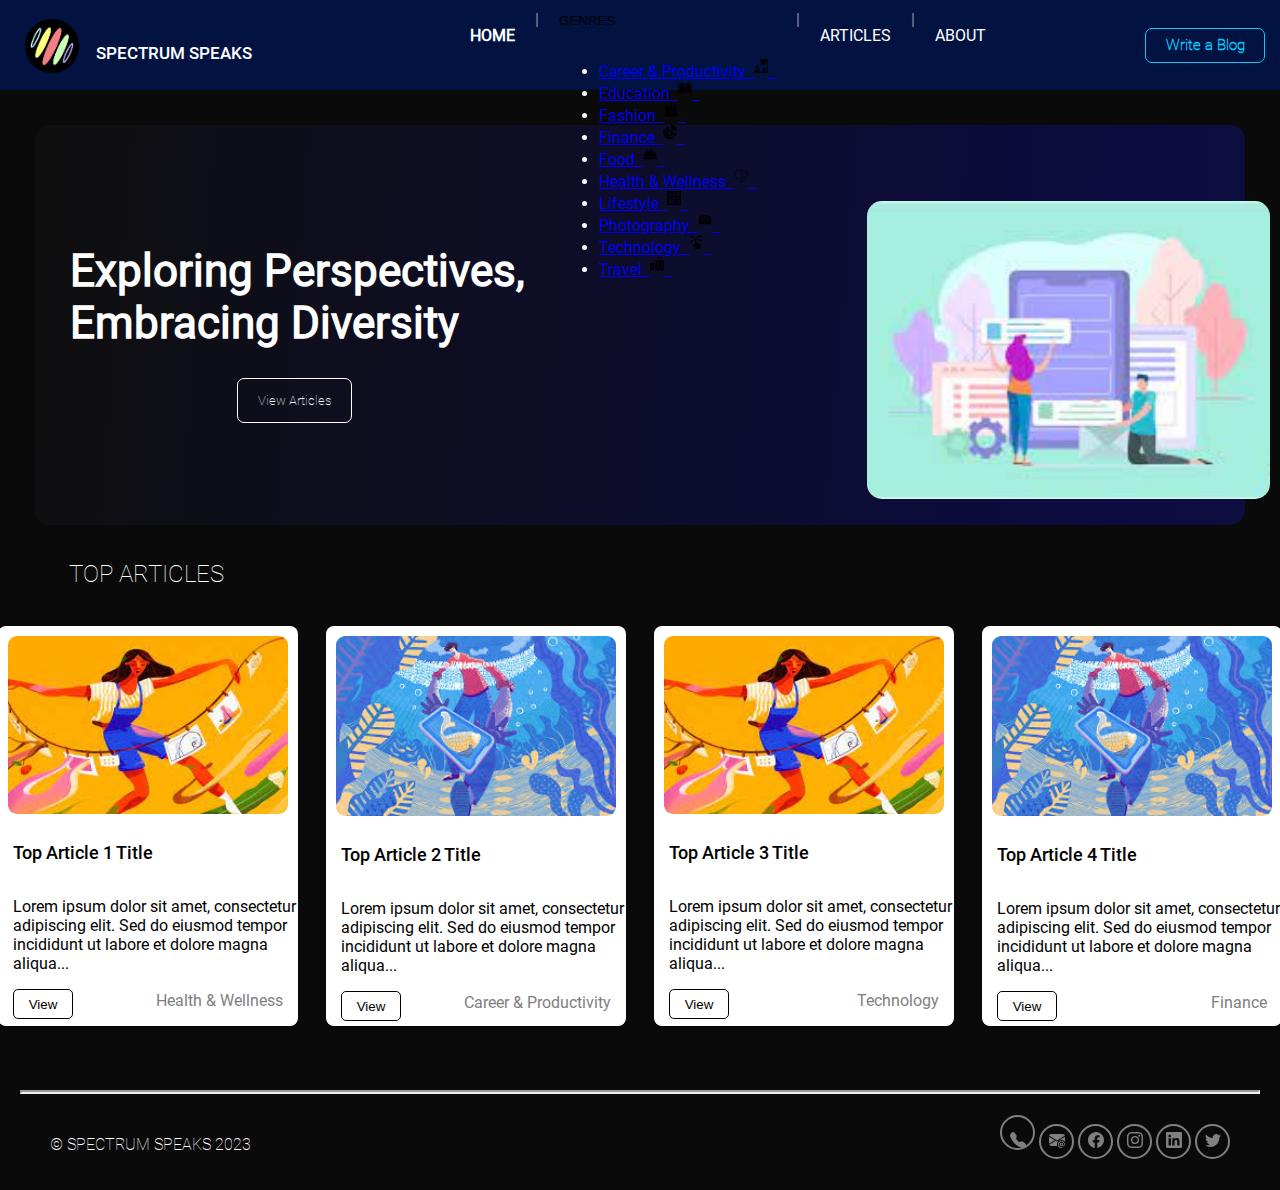
<file: index.html>
<!DOCTYPE html>
<html lang="en">

<head>
  <meta charset="UTF-8">
  <meta name="viewport" content="width=device-width, initial-scale=1.0">
  <title>Spectrum Speaks</title>
  <link rel="stylesheet" href="./css/fonts.css">
  <link href="https://cdn.jsdelivr.net/npm/bootstrap@5.3.2/dist/css/bootstrap.min.css" rel="stylesheet"
    integrity="sha384-T3c6CoIi6uLrA9TneNEoa7RxnatzjcDSCmG1MXxSR1GAsXEV/Dwwykc2MPK8M2HN" crossorigin="anonymous">
  <link rel="stylesheet" href="./css/navbar.css">
  <link rel="stylesheet" href="./css/footer.css">
  <link rel="stylesheet" href="./css/Pages/home.css">
  <link rel="stylesheet" href="./css/article-card.css">
  <link rel="icon" href="./Assets/Images/Logo.png" sizes="64x64">
</head>

<body>
  <!-- Navbar -->
  <nav>
    <div class="nav-container">
      <div class="nav-flex-item"><img src="./Assets/Images/Logo.png" alt="Spectrum Speaks logo"></div>
      <div class="nav-flex-item title">
        <p id="word">SPECTRUM SPEAKS</p>
      </div>
      <div class="nav-options-flex-container nav-flex-item">
        <div class="nav-options-flex-item active options">
          <a href="./index.html">
            <p>HOME</p>
          </a>
        </div>
        <p class="nav-options-flex-item nav-sep"> | </p>
        <!-- <div class="nav-options-flex-item options">
            <p>GENRES</p>
          </div> -->
        <div class="nav-options-flex-item options dropdown">
          <button class="btn btn-secondary dropdown-toggle" type="button" data-bs-toggle="dropdown"
            aria-expanded="false" style="background-color: transparent; border: none; padding: 0; margin-bottom: 15px;">
            GENRES
          </button>
          <ul class="dropdown-menu">
            <li><a class="dropdown-item" href="./genres.html">Career & Productivity &nbsp;<img
                  src="./Assets/Images/Nav Icons/Career Icon.png" height="14" alt="Career & Productivity Icon">
                &nbsp;</a></li>
            <li><a class="dropdown-item" href="./genres.html">Education &nbsp;<img
                  src="./Assets/Images/Nav Icons/Education Icon.png" height="14" alt="Education Icon"> &nbsp;</a></li>
            <li><a class="dropdown-item" href="./genres.html">Fashion &nbsp;<img
                  src="./Assets/Images/Nav Icons/Fashion Icon.png" height="14" alt="Fashion Icon"> &nbsp;</a></li>
            <li><a class="dropdown-item" href="./genres.html">Finance &nbsp;<img
                  src="./Assets/Images/Nav Icons/Finance Icon.png" height="14" alt="Finance Icon"> &nbsp;</a></li>
            <li><a class="dropdown-item" href="./genres.html">Food &nbsp;<img
                  src="./Assets/Images/Nav Icons/Food Icon.png" height="14" alt="Food Icon"> &nbsp;</a></li>
            <li><a class="dropdown-item" href="./genres.html">Health & Wellness &nbsp;<img
                  src="./Assets/Images/Nav Icons/Health Icon.png" height="14" alt="Health Icon"> &nbsp;</a></li>
            <li><a class="dropdown-item" href="./genres.html">Lifestyle &nbsp;<img
                  src="./Assets/Images/Nav Icons/Lifestyle Icon.png" height="14" alt="Lifestyle Icon"> &nbsp;</a></li>
            <li><a class="dropdown-item" href="./genres.html">Photography &nbsp;<img
                  src="./Assets/Images/Nav Icons/Photography Icon.png" height="14" alt="Photography Icon"> &nbsp;</a>
            </li>
            <li><a class="dropdown-item" href="./genres.html">Technology &nbsp;<img
                  src="./Assets/Images/Nav Icons/Technology Icon.png" height="14" alt="Technology Icon"> &nbsp;</a></li>
            <li><a class="dropdown-item" href="./genres.html">Travel &nbsp;<img
                  src="./Assets/Images/Nav Icons/Travel icon.png" height="14" alt="Travel Icon"> &nbsp;</a></li>
          </ul>
        </div>
        <p class="nav-options-flex-item nav-sep"> | </p>
        <div class="nav-options-flex-item options">
          <a href="./articles.html">
            <p>ARTICLES</p>
          </a>
        </div>
        <p class="nav-options-flex-item nav-sep"> | </p>
        <div class="nav-options-flex-item options">
          <a href="./about.html">
            <p>ABOUT</p>
          </a>
        </div>
      </div>
      <div class="nav-flex-item write-a-blog"><button>Write a Blog</button></div>
    </div>
  </nav>

  <!-- Hero -->
  <div class="hero-container">
    <h1 id="hero-title">Exploring Perspectives, <br> Embracing Diversity</h1>
    <img src="./Assets/Images/Index imgs/Hero.jpg" id="hero-img">
    <a class="hero-button" href="./articles.html"><button id="hero-button">View Articles</button></a>
  </div>

  <!-- Top Articles -->
  <div class="top-articles-title">
    <p>TOP ARTICLES</p>
  </div>
  <div class="top-articles-container">
    <div class="top-articles-card">
      <img src="./Assets/Images/Index imgs/TA-1.jpg" alt="Top Article 1 Thumbnail" class="ta-img">
      <p class="ta-title"> Top Article 1 Title</p>
      <p class="ta-brief">
        Lorem ipsum dolor sit amet, consectetur adipiscing elit. Sed do eiusmod tempor incididunt ut
        labore et dolore magna aliqua...
      </p>
      <div class="article-card-end">
        <a class="view-link" href="./genre-article.html"><button class="view-article">View</button></a>
        <p class="article-genre">Health & Wellness</p>
      </div>
    </div>
    <div class="top-articles-card">
      <img src="./Assets/Images/Index imgs/TA-2.jpg" alt="Top Article 2 Thumbnail" class="ta-img">
      <p class="ta-title"> Top Article 2 Title</p>
      <p class="ta-brief">
        Lorem ipsum dolor sit amet, consectetur adipiscing elit. Sed do eiusmod tempor incididunt ut
        labore et dolore magna aliqua...
      </p>
      <div class="article-card-end">
        <a class="view-link" href="./genre-article.html"><button class="view-article">View</button></a>
        <p class="article-genre">Career & Productivity</p>
      </div>
    </div>
    <div class="top-articles-card">
      <img src="./Assets/Images/Index imgs/TA-1.jpg" alt="Top Article 3 Thumbnail" class="ta-img">
      <p class="ta-title"> Top Article 3 Title</p>
      <p class="ta-brief">
        Lorem ipsum dolor sit amet, consectetur adipiscing elit. Sed do eiusmod tempor incididunt ut
        labore et dolore magna aliqua...
      </p>
      <div class="article-card-end">
        <a class="view-link" href="./genre-article.html"><button class="view-article">View</button></a>
        <p class="article-genre">Technology</p>
      </div>
    </div>
    <div class="top-articles-card">
      <img src="./Assets/Images/Index imgs/TA-2.jpg" alt="Top Article 3 Thumbnail" class="ta-img">
      <p class="ta-title"> Top Article 4 Title</p>
      <p class="ta-brief">
        Lorem ipsum dolor sit amet, consectetur adipiscing elit. Sed do eiusmod tempor incididunt ut
        labore et dolore magna aliqua...
      </p>
      <div class="article-card-end">
        <a class="view-link" href="./genre-article.html"><button class="view-article">View</button></a>
        <p class="article-genre">Finance</p>
      </div>
    </div>
  </div>

  <!-- Footer -->
  <footer>
    <hr id="footer-separator">
    <div class="footer-container">
      <p id="footer-rights"> &copy; SPECTRUM SPEAKS 2023</p>
      <div class="footer-icons-container">
        <button class="socials-btn" id="call">
          <p><svg xmlns="http://www.w3.org/2000/svg" width="16" height="16" fill="currentColor"
              class="bi bi-telephone-fill" viewBox="0 0 16 16">
              <path fill-rule="evenodd"
                d="M1.885.511a1.745 1.745 0 0 1 2.61.163L6.29 2.98c.329.423.445.974.315 1.494l-.547 2.19a.678.678 0 0 0 .178.643l2.457 2.457a.678.678 0 0 0 .644.178l2.189-.547a1.745 1.745 0 0 1 1.494.315l2.306 1.794c.829.645.905 1.87.163 2.611l-1.034 1.034c-.74.74-1.846 1.065-2.877.702a18.634 18.634 0 0 1-7.01-4.42 18.634 18.634 0 0 1-4.42-7.009c-.362-1.03-.037-2.137.703-2.877L1.885.511z" />
            </svg></p>
        </button>
        <a href="https://mail.google.com" target="_blank"><button id="email" class="socials-btn"><svg
              xmlns="http://www.w3.org/2000/svg" width="16" height="16" fill="currentColor"
              class="bi bi-envelope-at-fill" viewBox="0 0 16 16">
              <path
                d="M2 2A2 2 0 0 0 .05 3.555L8 8.414l7.95-4.859A2 2 0 0 0 14 2H2Zm-2 9.8V4.698l5.803 3.546L0 11.801Zm6.761-2.97-6.57 4.026A2 2 0 0 0 2 14h6.256A4.493 4.493 0 0 1 8 12.5a4.49 4.49 0 0 1 1.606-3.446l-.367-.225L8 9.586l-1.239-.757ZM16 9.671V4.697l-5.803 3.546.338.208A4.482 4.482 0 0 1 12.5 8c1.414 0 2.675.652 3.5 1.671Z" />
              <path
                d="M15.834 12.244c0 1.168-.577 2.025-1.587 2.025-.503 0-1.002-.228-1.12-.648h-.043c-.118.416-.543.643-1.015.643-.77 0-1.259-.542-1.259-1.434v-.529c0-.844.481-1.4 1.26-1.4.585 0 .87.333.953.63h.03v-.568h.905v2.19c0 .272.18.42.411.42.315 0 .639-.415.639-1.39v-.118c0-1.277-.95-2.326-2.484-2.326h-.04c-1.582 0-2.64 1.067-2.64 2.724v.157c0 1.867 1.237 2.654 2.57 2.654h.045c.507 0 .935-.07 1.18-.18v.731c-.219.1-.643.175-1.237.175h-.044C10.438 16 9 14.82 9 12.646v-.214C9 10.36 10.421 9 12.485 9h.035c2.12 0 3.314 1.43 3.314 3.034v.21Zm-4.04.21v.227c0 .586.227.8.581.8.31 0 .564-.17.564-.743v-.367c0-.516-.275-.708-.572-.708-.346 0-.573.245-.573.791Z" />
            </svg></button></a>
        <a href="https://www.facebook.com" target="_blank"><button id="facebook" class="socials-btn"><svg
              xmlns="http://www.w3.org/2000/svg" width="16" height="16" fill="currentColor" class="bi bi-facebook"
              viewBox="0 0 16 16">
              <path
                d="M16 8.049c0-4.446-3.582-8.05-8-8.05C3.58 0-.002 3.603-.002 8.05c0 4.017 2.926 7.347 6.75 7.951v-5.625h-2.03V8.05H6.75V6.275c0-2.017 1.195-3.131 3.022-3.131.876 0 1.791.157 1.791.157v1.98h-1.009c-.993 0-1.303.621-1.303 1.258v1.51h2.218l-.354 2.326H9.25V16c3.824-.604 6.75-3.934 6.75-7.951z" />
            </svg></button></a>
        <a href="https://www.instagram.com" target="_blank"><button id="instagram" class="socials-btn"><svg
              xmlns="http://www.w3.org/2000/svg" width="16" height="16" fill="currentColor" class="bi bi-instagram"
              viewBox="0 0 16 16">
              <path
                d="M8 0C5.829 0 5.556.01 4.703.048 3.85.088 3.269.222 2.76.42a3.917 3.917 0 0 0-1.417.923A3.927 3.927 0 0 0 .42 2.76C.222 3.268.087 3.85.048 4.7.01 5.555 0 5.827 0 8.001c0 2.172.01 2.444.048 3.297.04.852.174 1.433.372 1.942.205.526.478.972.923 1.417.444.445.89.719 1.416.923.51.198 1.09.333 1.942.372C5.555 15.99 5.827 16 8 16s2.444-.01 3.298-.048c.851-.04 1.434-.174 1.943-.372a3.916 3.916 0 0 0 1.416-.923c.445-.445.718-.891.923-1.417.197-.509.332-1.09.372-1.942C15.99 10.445 16 10.173 16 8s-.01-2.445-.048-3.299c-.04-.851-.175-1.433-.372-1.941a3.926 3.926 0 0 0-.923-1.417A3.911 3.911 0 0 0 13.24.42c-.51-.198-1.092-.333-1.943-.372C10.443.01 10.172 0 7.998 0h.003zm-.717 1.442h.718c2.136 0 2.389.007 3.232.046.78.035 1.204.166 1.486.275.373.145.64.319.92.599.28.28.453.546.598.92.11.281.24.705.275 1.485.039.843.047 1.096.047 3.231s-.008 2.389-.047 3.232c-.035.78-.166 1.203-.275 1.485a2.47 2.47 0 0 1-.599.919c-.28.28-.546.453-.92.598-.28.11-.704.24-1.485.276-.843.038-1.096.047-3.232.047s-2.39-.009-3.233-.047c-.78-.036-1.203-.166-1.485-.276a2.478 2.478 0 0 1-.92-.598 2.48 2.48 0 0 1-.6-.92c-.109-.281-.24-.705-.275-1.485-.038-.843-.046-1.096-.046-3.233 0-2.136.008-2.388.046-3.231.036-.78.166-1.204.276-1.486.145-.373.319-.64.599-.92.28-.28.546-.453.92-.598.282-.11.705-.24 1.485-.276.738-.034 1.024-.044 2.515-.045v.002zm4.988 1.328a.96.96 0 1 0 0 1.92.96.96 0 0 0 0-1.92zm-4.27 1.122a4.109 4.109 0 1 0 0 8.217 4.109 4.109 0 0 0 0-8.217zm0 1.441a2.667 2.667 0 1 1 0 5.334 2.667 2.667 0 0 1 0-5.334z" />
            </svg></button></a>
        <a href="https://www.linkedin.com" target="_blank"><button id="linkedin" class="socials-btn"><svg
              xmlns="http://www.w3.org/2000/svg" width="16" height="16" fill="currentColor" class="bi bi-linkedin"
              viewBox="0 0 16 16">
              <path
                d="M0 1.146C0 .513.526 0 1.175 0h13.65C15.474 0 16 .513 16 1.146v13.708c0 .633-.526 1.146-1.175 1.146H1.175C.526 16 0 15.487 0 14.854V1.146zm4.943 12.248V6.169H2.542v7.225h2.401zm-1.2-8.212c.837 0 1.358-.554 1.358-1.248-.015-.709-.52-1.248-1.342-1.248-.822 0-1.359.54-1.359 1.248 0 .694.521 1.248 1.327 1.248h.016zm4.908 8.212V9.359c0-.216.016-.432.08-.586.173-.431.568-.878 1.232-.878.869 0 1.216.662 1.216 1.634v3.865h2.401V9.25c0-2.22-1.184-3.252-2.764-3.252-1.274 0-1.845.7-2.165 1.193v.025h-.016a5.54 5.54 0 0 1 .016-.025V6.169h-2.4c.03.678 0 7.225 0 7.225h2.4z" />
            </svg></button></a>
        <a href="https://www.twitter.com" target="_blank"><button id="twitter" class="socials-btn"><svg
              xmlns="http://www.w3.org/2000/svg" width="16" height="16" fill="currentColor" class="bi bi-twitter"
              viewBox="0 0 16 16">
              <path
                d="M5.026 15c6.038 0 9.341-5.003 9.341-9.334 0-.14 0-.282-.006-.422A6.685 6.685 0 0 0 16 3.542a6.658 6.658 0 0 1-1.889.518 3.301 3.301 0 0 0 1.447-1.817 6.533 6.533 0 0 1-2.087.793A3.286 3.286 0 0 0 7.875 6.03a9.325 9.325 0 0 1-6.767-3.429 3.289 3.289 0 0 0 1.018 4.382A3.323 3.323 0 0 1 .64 6.575v.045a3.288 3.288 0 0 0 2.632 3.218 3.203 3.203 0 0 1-.865.115 3.23 3.23 0 0 1-.614-.057 3.283 3.283 0 0 0 3.067 2.277A6.588 6.588 0 0 1 .78 13.58a6.32 6.32 0 0 1-.78-.045A9.344 9.344 0 0 0 5.026 15z" />
            </svg></button></a>
      </div>
    </div>
  </footer>

  <script src="https://cdn.jsdelivr.net/npm/bootstrap@5.3.0/dist/js/bootstrap.bundle.min.js"
    integrity="sha384-geWF76RCwLtnZ8qwWowPQNguL3RmwHVBC9FhGdlKrxdiJJigb/j/68SIy3Te4Bkz"
    crossorigin="anonymous"></script>
  <script src="./index.js"></script>
</body>

</html>

<!-- <a href="https://www.flaticon.com/free-icons/spectrum" 
    title="spectrum icons">Spectrum icons created by Freepik - Flaticon</a> -->
</file>
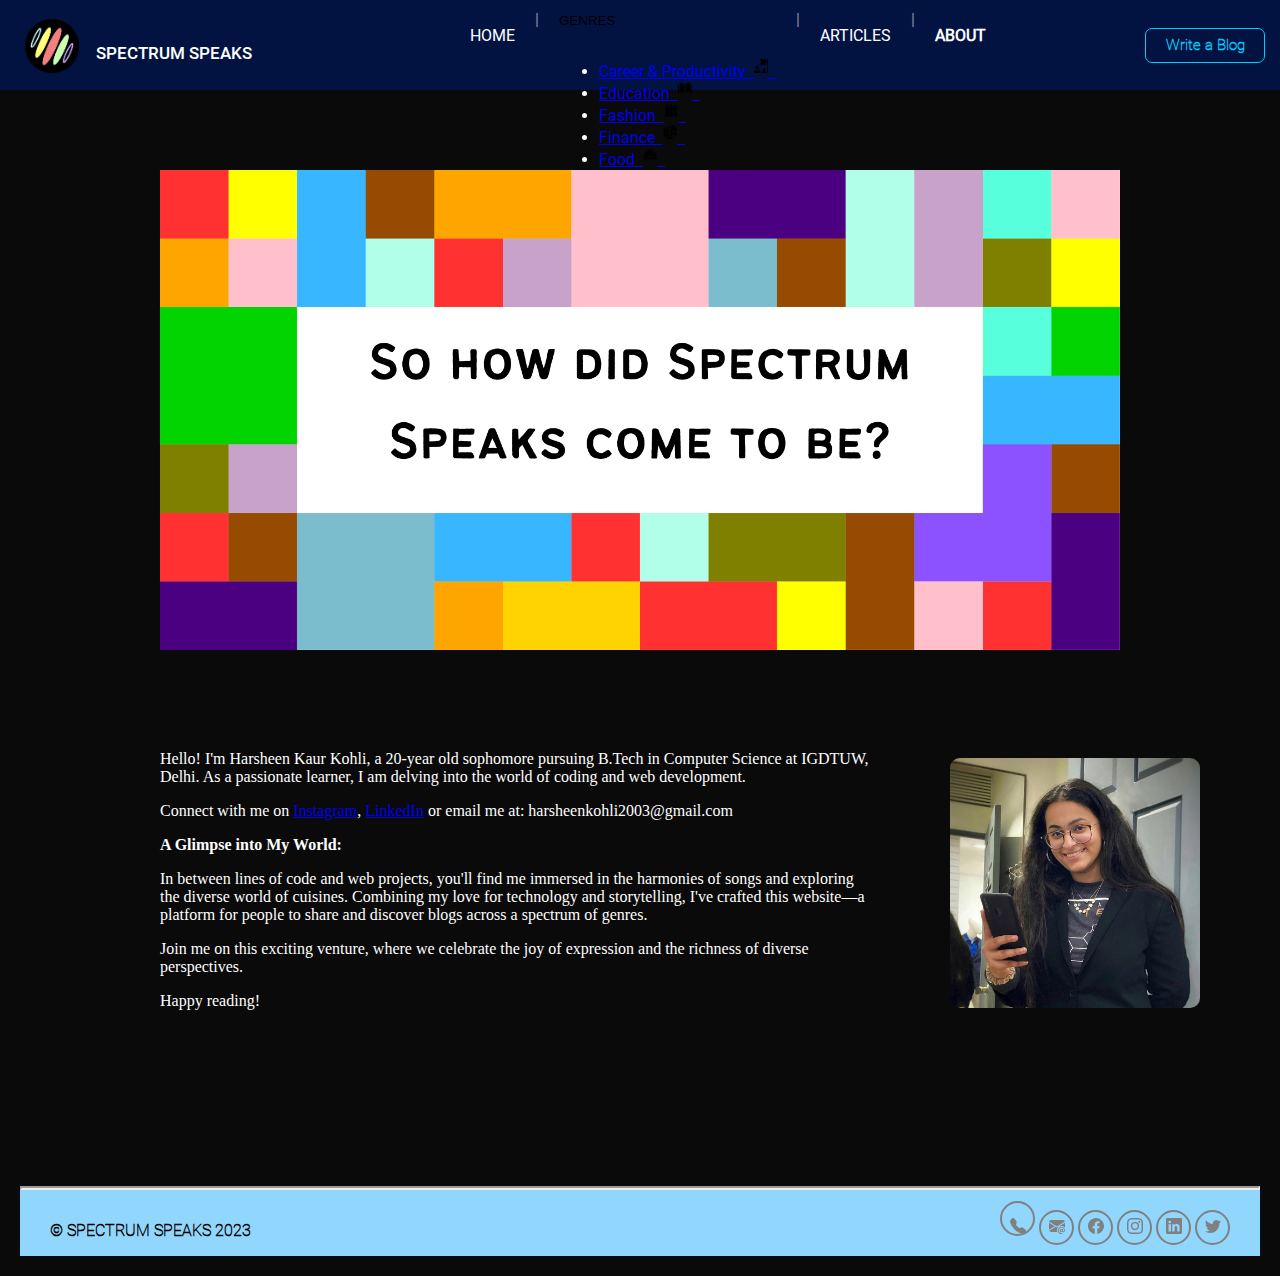
<file: about.html>
<!DOCTYPE html>
<html lang="en">

<head>
  <meta charset="UTF-8">
  <meta name="viewport" content="width=device-width, initial-scale=1.0">
  <title>Articles | Spectrum Speaks</title>
  <link rel="stylesheet" href="./css/fonts.css">
  <link href="https://cdn.jsdelivr.net/npm/bootstrap@5.3.2/dist/css/bootstrap.min.css" rel="stylesheet"
    integrity="sha384-T3c6CoIi6uLrA9TneNEoa7RxnatzjcDSCmG1MXxSR1GAsXEV/Dwwykc2MPK8M2HN" crossorigin="anonymous">
  <link rel="stylesheet" href="./css/navbar.css">
  <link rel="stylesheet" href="./css/footer.css">
  <link rel="stylesheet" href="./css/article-card.css">
  <link rel="stylesheet" href="./css/Pages/about.css">
  <link rel="icon" href="./Assets/Images/Logo.png" sizes="64x64">
</head>

<body>
  <!-- Navbar -->
  <nav>
    <div class="nav-container">
      <div class="nav-flex-item"><img src="./Assets/Images/Logo.png" alt="Spectrum Speaks logo"></div>
      <div class="nav-flex-item title">
        <p id="word">SPECTRUM SPEAKS</p>
      </div>
      <div class="nav-options-flex-container nav-flex-item">
        <div class="nav-options-flex-item options">
          <a href="./index.html">
            <p>HOME</p>
          </a>
        </div>
        <p class="nav-options-flex-item nav-sep"> | </p>
        <!-- <div class="nav-options-flex-item options">
            <p>GENRES</p>
          </div> -->
        <div class="nav-options-flex-item options dropdown">
          <button class="btn btn-secondary dropdown-toggle" type="button" data-bs-toggle="dropdown"
            aria-expanded="false" style="background-color: transparent; border: none; padding: 0; margin-bottom: 15px;">
            GENRES
          </button>
          <ul class="dropdown-menu">
            <li><a class="dropdown-item" href="./genres.html">Career & Productivity &nbsp;<img
                  src="./Assets/Images/Nav Icons/Career Icon.png" height="14" alt="Career & Productivity Icon">
                &nbsp;</a></li>
            <li><a class="dropdown-item" href="./genres.html">Education &nbsp;<img
                  src="./Assets/Images/Nav Icons/Education Icon.png" height="14" alt="Education Icon"> &nbsp;</a></li>
            <li><a class="dropdown-item" href="./genres.html">Fashion &nbsp;<img
                  src="./Assets/Images/Nav Icons/Fashion Icon.png" height="14" alt="Fashion Icon"> &nbsp;</a></li>
            <li><a class="dropdown-item" href="./genres.html">Finance &nbsp;<img
                  src="./Assets/Images/Nav Icons/Finance Icon.png" height="14" alt="Finance Icon"> &nbsp;</a></li>
            <li><a class="dropdown-item" href="./genres.html">Food &nbsp;<img
                  src="./Assets/Images/Nav Icons/Food Icon.png" height="14" alt="Food Icon"> &nbsp;</a></li>
            <li><a class="dropdown-item" href="./genres.html">Health & Wellness &nbsp;<img
                  src="./Assets/Images/Nav Icons/Health Icon.png" height="14" alt="Health Icon"> &nbsp;</a></li>
            <li><a class="dropdown-item" href="./genres.html">Lifestyle &nbsp;<img
                  src="./Assets/Images/Nav Icons/Lifestyle Icon.png" height="14" alt="Lifestyle Icon"> &nbsp;</a></li>
            <li><a class="dropdown-item" href="./genres.html">Photography &nbsp;<img
                  src="./Assets/Images/Nav Icons/Photography Icon.png" height="14" alt="Photography Icon"> &nbsp;</a>
            </li>
            <li><a class="dropdown-item" href="./genres.html">Technology &nbsp;<img
                  src="./Assets/Images/Nav Icons/Technology Icon.png" height="14" alt="Technology Icon"> &nbsp;</a></li>
            <li><a class="dropdown-item" href="./genres.html">Travel &nbsp;<img
                  src="./Assets/Images/Nav Icons/Travel icon.png" height="14" alt="Travel Icon"> &nbsp;</a></li>
          </ul>
        </div>
        <p class="nav-options-flex-item nav-sep"> | </p>
        <div class="nav-options-flex-item options">
          <a href="./articles.html">
            <p>ARTICLES</p>
          </a>
        </div>
        <p class="nav-options-flex-item nav-sep"> | </p>
        <div class="nav-options-flex-item options active">
          <a href="./about.html">
            <p>ABOUT</p>
          </a>
        </div>
      </div>
      <div class="nav-flex-item write-a-blog"><button>Write a Blog</button></div>
    </div>
  </nav>

  <!-- Content -->
  <div class="about-container">
    <div class="bg"> <img src="./Assets/Images/About Imgs/Hero.png"></div>
  </div>
  <div class="bottom">
    <div class="content">
      <p class="matter">Hello! I'm Harsheen Kaur Kohli, a 20-year old sophomore pursuing B.Tech in Computer Science at
        IGDTUW, Delhi. As a passionate learner, I am delving into the world of coding and web development.</p>
      <p class="matter"> Connect with me on <a href="https://www.instagram.com/harsheen.25/" target="_blank">Instagram</a>, <a
          href="https://www.linkedin.com/in/harsheen-kaur-kohli-32748925a/" target="_blank">LinkedIn</a> or email me at: harsheenkohli2003@gmail.com</p>
      <p class="heading">A Glimpse into My World:</p>
      <p class="matter">In between lines of code and web projects, you'll find me immersed in the harmonies of songs and
        exploring the diverse world of cuisines. Combining my love for technology and storytelling, I've crafted this
        website—a platform for people to share and discover blogs across a spectrum of genres.</p>
      <p class="matter">Join me on this exciting venture, where we celebrate the joy of expression and the richness of
        diverse perspectives.</p>
      <p class="matter">Happy reading!</p>
    </div>
    
    <div class="intro-content">
      <img src="./Assets/Images/About Imgs/my-profile.jpg" id="my-pic" height="250">
    </div>
  </div>

  <!-- Footer -->
  <footer>
    <hr id="footer-separator">
    <div class="footer-container">
      <p id="footer-rights"> &copy; SPECTRUM SPEAKS 2023</p>
      <div class="footer-icons-container">
        <button class="socials-btn" id="call">
          <p><svg xmlns="http://www.w3.org/2000/svg" width="16" height="16" fill="currentColor"
              class="bi bi-telephone-fill" viewBox="0 0 16 16">
              <path fill-rule="evenodd"
                d="M1.885.511a1.745 1.745 0 0 1 2.61.163L6.29 2.98c.329.423.445.974.315 1.494l-.547 2.19a.678.678 0 0 0 .178.643l2.457 2.457a.678.678 0 0 0 .644.178l2.189-.547a1.745 1.745 0 0 1 1.494.315l2.306 1.794c.829.645.905 1.87.163 2.611l-1.034 1.034c-.74.74-1.846 1.065-2.877.702a18.634 18.634 0 0 1-7.01-4.42 18.634 18.634 0 0 1-4.42-7.009c-.362-1.03-.037-2.137.703-2.877L1.885.511z" />
            </svg></p>
        </button>
        <a href="https://mail.google.com" target="_blank"><button id="email" class="socials-btn"><svg
              xmlns="http://www.w3.org/2000/svg" width="16" height="16" fill="currentColor"
              class="bi bi-envelope-at-fill" viewBox="0 0 16 16">
              <path
                d="M2 2A2 2 0 0 0 .05 3.555L8 8.414l7.95-4.859A2 2 0 0 0 14 2H2Zm-2 9.8V4.698l5.803 3.546L0 11.801Zm6.761-2.97-6.57 4.026A2 2 0 0 0 2 14h6.256A4.493 4.493 0 0 1 8 12.5a4.49 4.49 0 0 1 1.606-3.446l-.367-.225L8 9.586l-1.239-.757ZM16 9.671V4.697l-5.803 3.546.338.208A4.482 4.482 0 0 1 12.5 8c1.414 0 2.675.652 3.5 1.671Z" />
              <path
                d="M15.834 12.244c0 1.168-.577 2.025-1.587 2.025-.503 0-1.002-.228-1.12-.648h-.043c-.118.416-.543.643-1.015.643-.77 0-1.259-.542-1.259-1.434v-.529c0-.844.481-1.4 1.26-1.4.585 0 .87.333.953.63h.03v-.568h.905v2.19c0 .272.18.42.411.42.315 0 .639-.415.639-1.39v-.118c0-1.277-.95-2.326-2.484-2.326h-.04c-1.582 0-2.64 1.067-2.64 2.724v.157c0 1.867 1.237 2.654 2.57 2.654h.045c.507 0 .935-.07 1.18-.18v.731c-.219.1-.643.175-1.237.175h-.044C10.438 16 9 14.82 9 12.646v-.214C9 10.36 10.421 9 12.485 9h.035c2.12 0 3.314 1.43 3.314 3.034v.21Zm-4.04.21v.227c0 .586.227.8.581.8.31 0 .564-.17.564-.743v-.367c0-.516-.275-.708-.572-.708-.346 0-.573.245-.573.791Z" />
            </svg></button></a>
        <a href="https://www.facebook.com" target="_blank"><button id="facebook" class="socials-btn"><svg
              xmlns="http://www.w3.org/2000/svg" width="16" height="16" fill="currentColor" class="bi bi-facebook"
              viewBox="0 0 16 16">
              <path
                d="M16 8.049c0-4.446-3.582-8.05-8-8.05C3.58 0-.002 3.603-.002 8.05c0 4.017 2.926 7.347 6.75 7.951v-5.625h-2.03V8.05H6.75V6.275c0-2.017 1.195-3.131 3.022-3.131.876 0 1.791.157 1.791.157v1.98h-1.009c-.993 0-1.303.621-1.303 1.258v1.51h2.218l-.354 2.326H9.25V16c3.824-.604 6.75-3.934 6.75-7.951z" />
            </svg></button></a>
        <a href="https://www.instagram.com" target="_blank"><button id="instagram" class="socials-btn"><svg
              xmlns="http://www.w3.org/2000/svg" width="16" height="16" fill="currentColor" class="bi bi-instagram"
              viewBox="0 0 16 16">
              <path
                d="M8 0C5.829 0 5.556.01 4.703.048 3.85.088 3.269.222 2.76.42a3.917 3.917 0 0 0-1.417.923A3.927 3.927 0 0 0 .42 2.76C.222 3.268.087 3.85.048 4.7.01 5.555 0 5.827 0 8.001c0 2.172.01 2.444.048 3.297.04.852.174 1.433.372 1.942.205.526.478.972.923 1.417.444.445.89.719 1.416.923.51.198 1.09.333 1.942.372C5.555 15.99 5.827 16 8 16s2.444-.01 3.298-.048c.851-.04 1.434-.174 1.943-.372a3.916 3.916 0 0 0 1.416-.923c.445-.445.718-.891.923-1.417.197-.509.332-1.09.372-1.942C15.99 10.445 16 10.173 16 8s-.01-2.445-.048-3.299c-.04-.851-.175-1.433-.372-1.941a3.926 3.926 0 0 0-.923-1.417A3.911 3.911 0 0 0 13.24.42c-.51-.198-1.092-.333-1.943-.372C10.443.01 10.172 0 7.998 0h.003zm-.717 1.442h.718c2.136 0 2.389.007 3.232.046.78.035 1.204.166 1.486.275.373.145.64.319.92.599.28.28.453.546.598.92.11.281.24.705.275 1.485.039.843.047 1.096.047 3.231s-.008 2.389-.047 3.232c-.035.78-.166 1.203-.275 1.485a2.47 2.47 0 0 1-.599.919c-.28.28-.546.453-.92.598-.28.11-.704.24-1.485.276-.843.038-1.096.047-3.232.047s-2.39-.009-3.233-.047c-.78-.036-1.203-.166-1.485-.276a2.478 2.478 0 0 1-.92-.598 2.48 2.48 0 0 1-.6-.92c-.109-.281-.24-.705-.275-1.485-.038-.843-.046-1.096-.046-3.233 0-2.136.008-2.388.046-3.231.036-.78.166-1.204.276-1.486.145-.373.319-.64.599-.92.28-.28.546-.453.92-.598.282-.11.705-.24 1.485-.276.738-.034 1.024-.044 2.515-.045v.002zm4.988 1.328a.96.96 0 1 0 0 1.92.96.96 0 0 0 0-1.92zm-4.27 1.122a4.109 4.109 0 1 0 0 8.217 4.109 4.109 0 0 0 0-8.217zm0 1.441a2.667 2.667 0 1 1 0 5.334 2.667 2.667 0 0 1 0-5.334z" />
            </svg></button></a>
        <a href="https://www.linkedin.com" target="_blank"><button id="linkedin" class="socials-btn"><svg
              xmlns="http://www.w3.org/2000/svg" width="16" height="16" fill="currentColor" class="bi bi-linkedin"
              viewBox="0 0 16 16">
              <path
                d="M0 1.146C0 .513.526 0 1.175 0h13.65C15.474 0 16 .513 16 1.146v13.708c0 .633-.526 1.146-1.175 1.146H1.175C.526 16 0 15.487 0 14.854V1.146zm4.943 12.248V6.169H2.542v7.225h2.401zm-1.2-8.212c.837 0 1.358-.554 1.358-1.248-.015-.709-.52-1.248-1.342-1.248-.822 0-1.359.54-1.359 1.248 0 .694.521 1.248 1.327 1.248h.016zm4.908 8.212V9.359c0-.216.016-.432.08-.586.173-.431.568-.878 1.232-.878.869 0 1.216.662 1.216 1.634v3.865h2.401V9.25c0-2.22-1.184-3.252-2.764-3.252-1.274 0-1.845.7-2.165 1.193v.025h-.016a5.54 5.54 0 0 1 .016-.025V6.169h-2.4c.03.678 0 7.225 0 7.225h2.4z" />
            </svg></button></a>
        <a href="https://www.twitter.com" target="_blank"><button id="twitter" class="socials-btn"><svg
              xmlns="http://www.w3.org/2000/svg" width="16" height="16" fill="currentColor" class="bi bi-twitter"
              viewBox="0 0 16 16">
              <path
                d="M5.026 15c6.038 0 9.341-5.003 9.341-9.334 0-.14 0-.282-.006-.422A6.685 6.685 0 0 0 16 3.542a6.658 6.658 0 0 1-1.889.518 3.301 3.301 0 0 0 1.447-1.817 6.533 6.533 0 0 1-2.087.793A3.286 3.286 0 0 0 7.875 6.03a9.325 9.325 0 0 1-6.767-3.429 3.289 3.289 0 0 0 1.018 4.382A3.323 3.323 0 0 1 .64 6.575v.045a3.288 3.288 0 0 0 2.632 3.218 3.203 3.203 0 0 1-.865.115 3.23 3.23 0 0 1-.614-.057 3.283 3.283 0 0 0 3.067 2.277A6.588 6.588 0 0 1 .78 13.58a6.32 6.32 0 0 1-.78-.045A9.344 9.344 0 0 0 5.026 15z" />
            </svg></button></a>
      </div>
    </div>
  </footer>
  <script src="https://cdn.jsdelivr.net/npm/bootstrap@5.3.0/dist/js/bootstrap.bundle.min.js"
    integrity="sha384-geWF76RCwLtnZ8qwWowPQNguL3RmwHVBC9FhGdlKrxdiJJigb/j/68SIy3Te4Bkz"
    crossorigin="anonymous"></script>
  <script src="./index.js"></script>
</body>

</html>
</file>
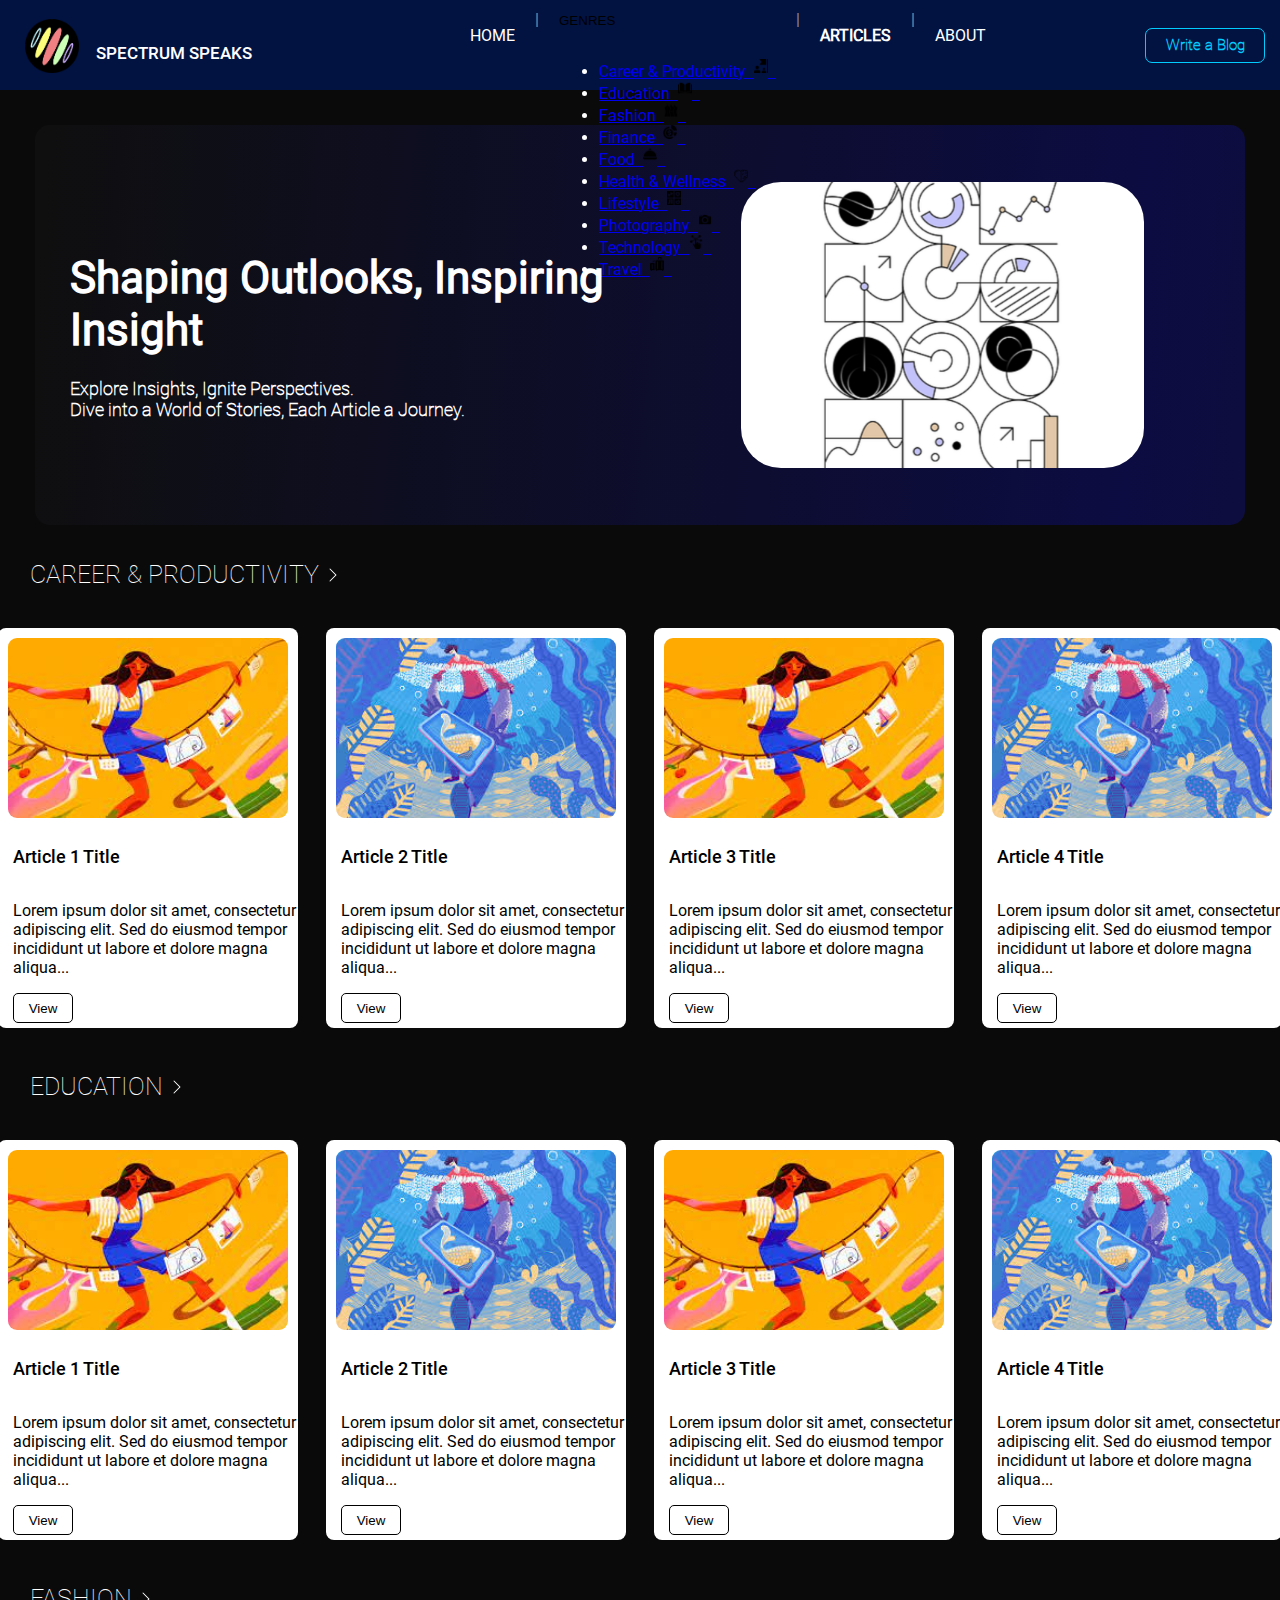
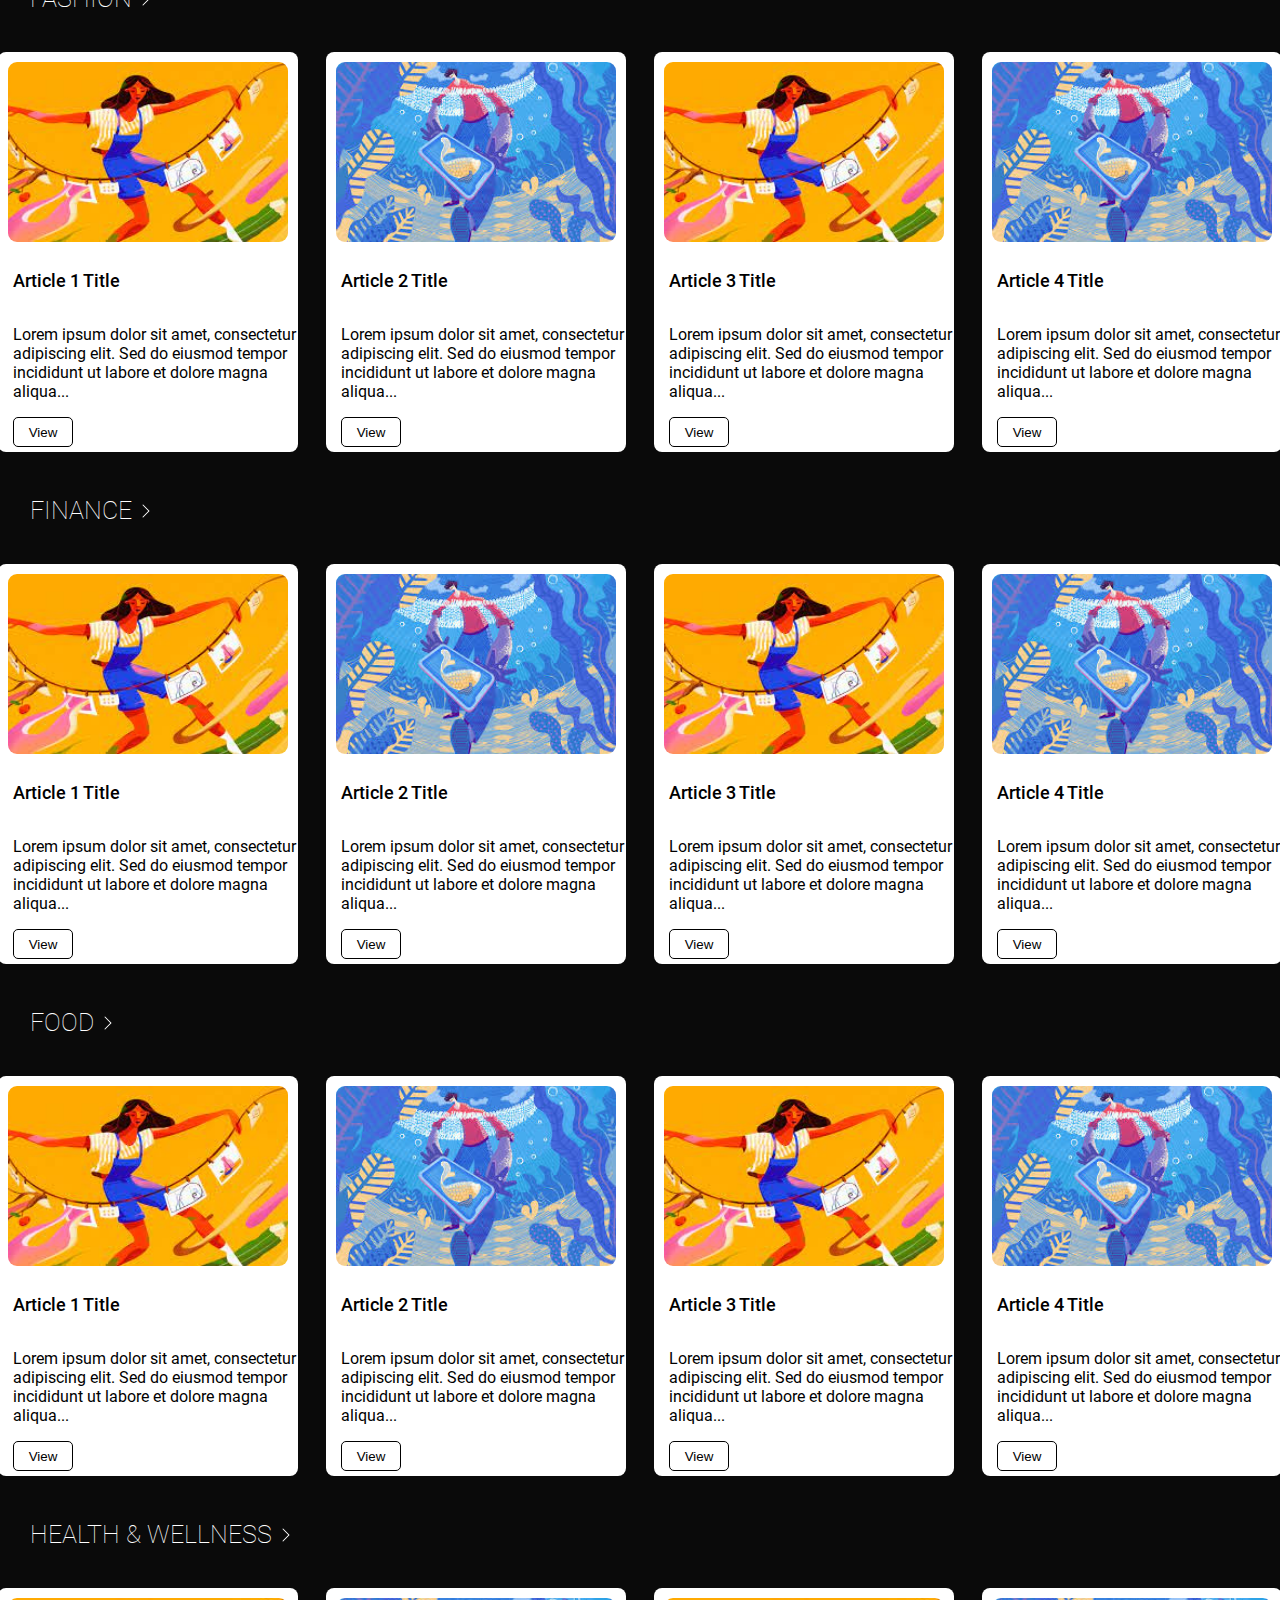
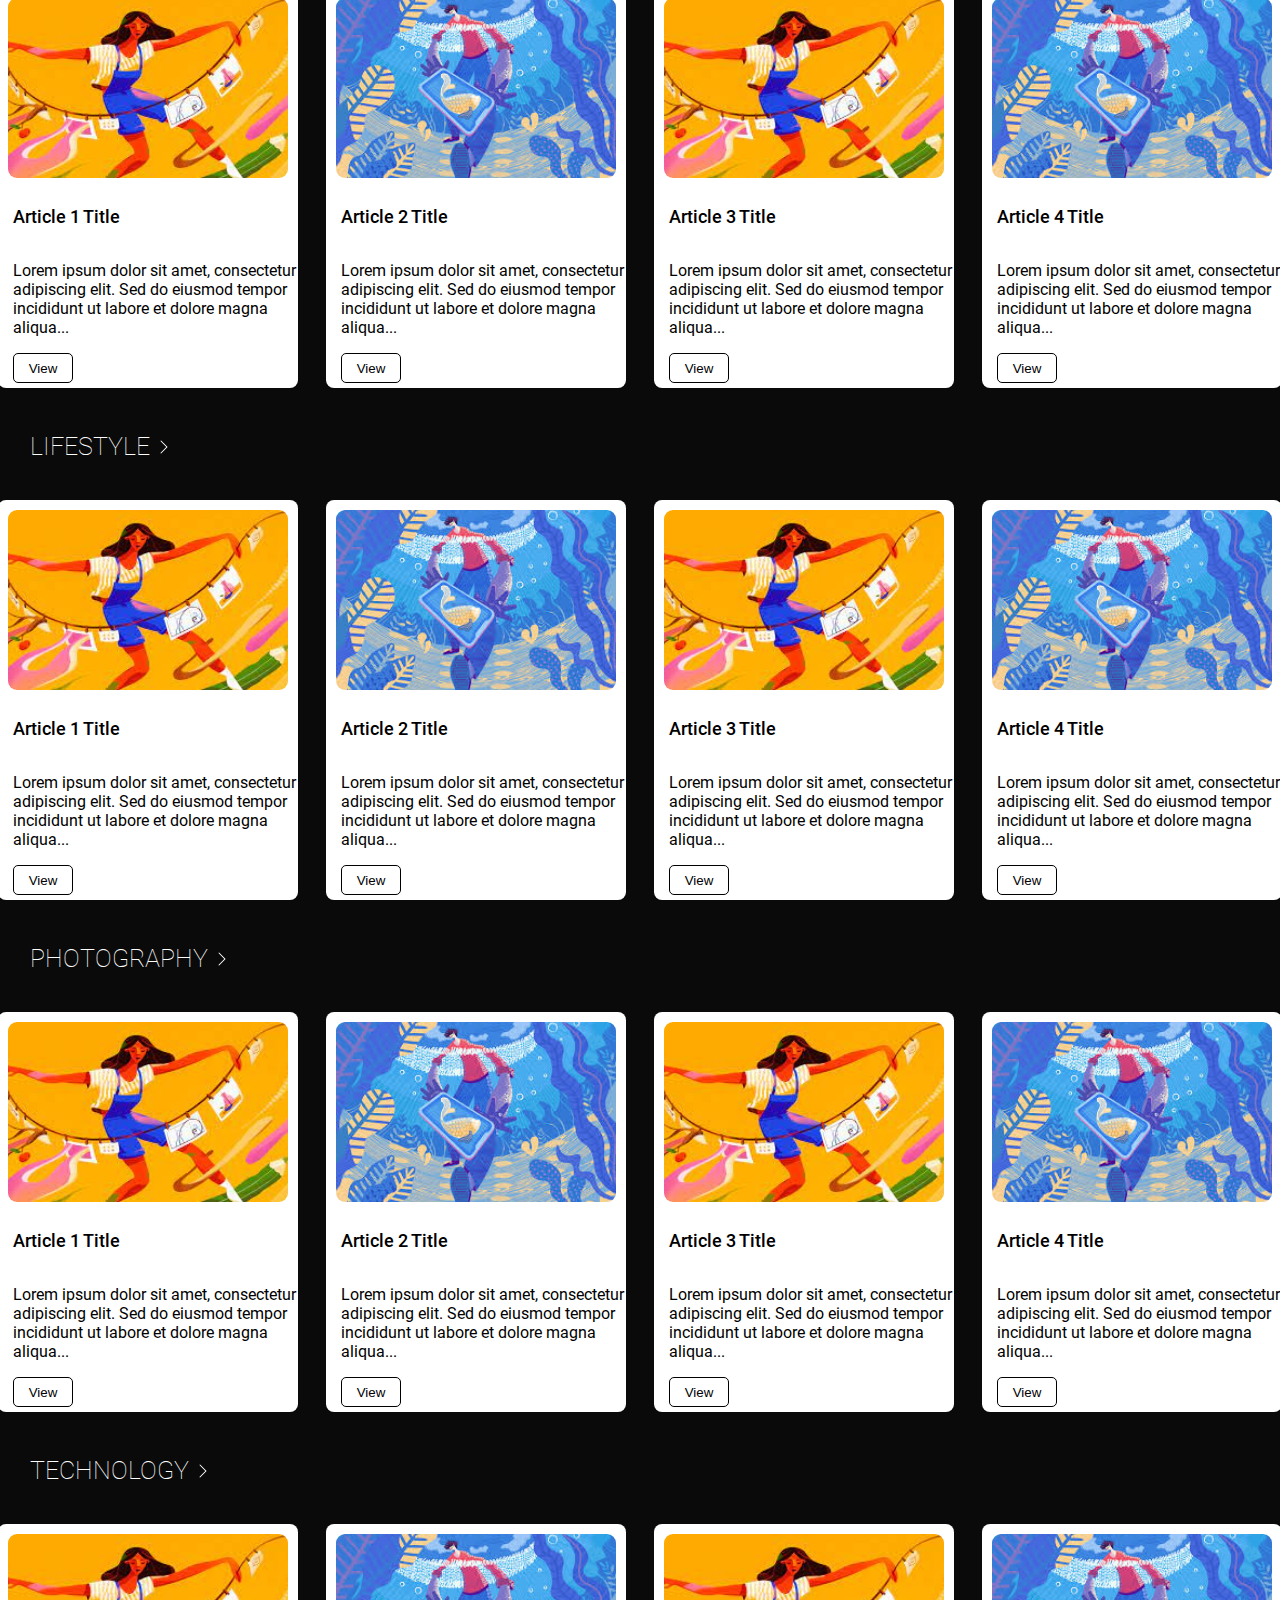
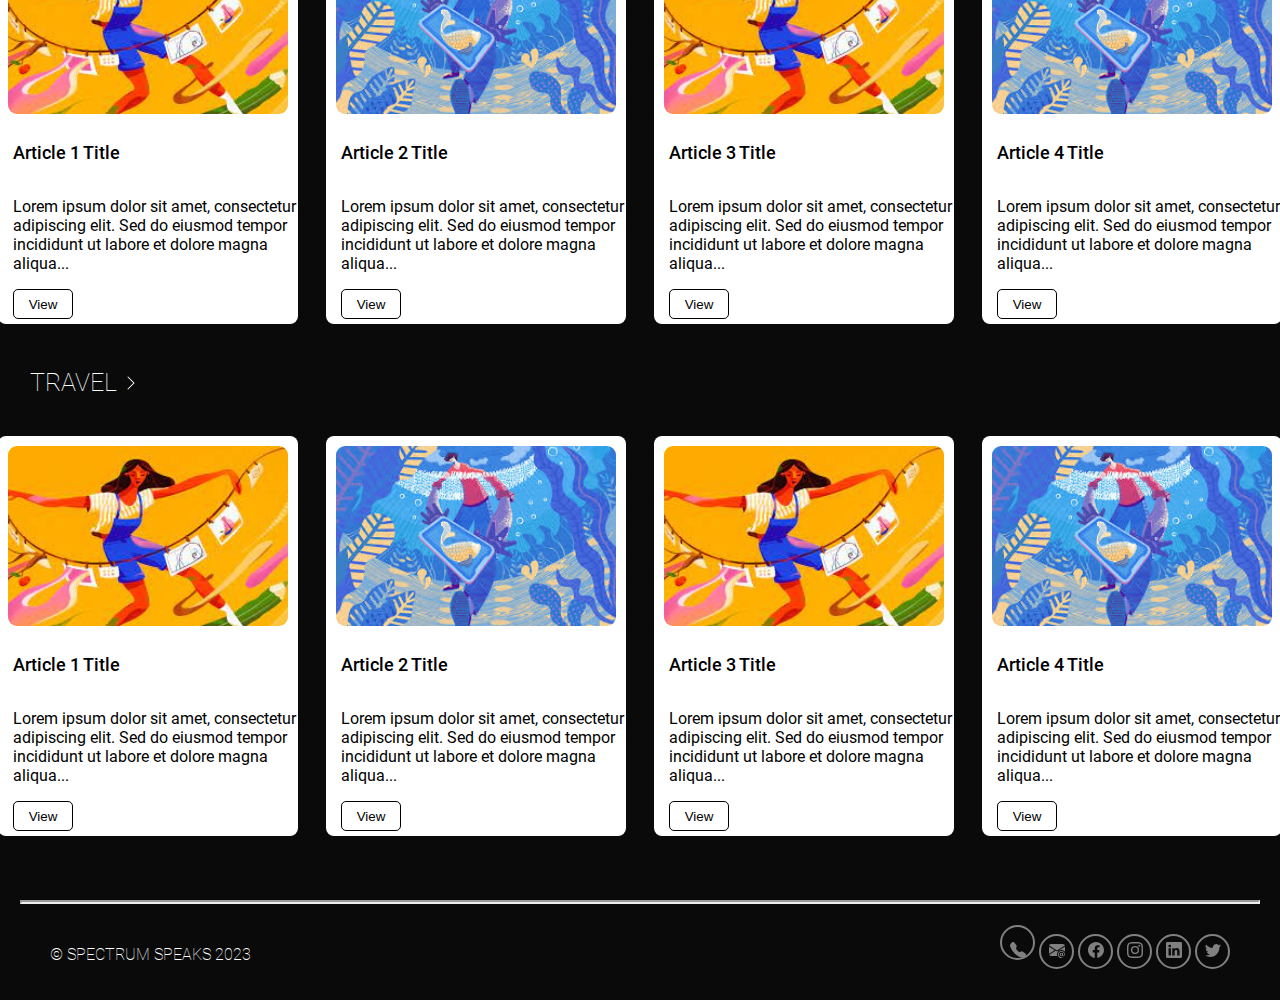
<file: articles.html>
<!DOCTYPE html>
<html lang="en">

<head>

  <head>
    <meta charset="UTF-8">
    <meta name="viewport" content="width=device-width, initial-scale=1.0">
    <title>Articles | Spectrum Speaks</title>
    <link rel="stylesheet" href="./css/fonts.css">
    <link href="https://cdn.jsdelivr.net/npm/bootstrap@5.3.2/dist/css/bootstrap.min.css" rel="stylesheet"
      integrity="sha384-T3c6CoIi6uLrA9TneNEoa7RxnatzjcDSCmG1MXxSR1GAsXEV/Dwwykc2MPK8M2HN" crossorigin="anonymous">
    <link rel="stylesheet" href="./css/navbar.css">
    <link rel="stylesheet" href="./css/footer.css">
    <link rel="stylesheet" href="./css/article-card.css">
    <link rel="stylesheet" href="./css/Pages/articles.css">
    <link rel="icon" href="./Assets/Images/Logo.png" sizes="64x64">
  </head>
</head>

<body>

  <!-- Navbar -->
  <nav>
    <div class="nav-container">
      <div class="nav-flex-item"><img src="./Assets/Images/Logo.png" alt="Spectrum Speaks logo"></div>
      <div class="nav-flex-item title">
        <p id="word">SPECTRUM SPEAKS</p>
      </div>
      <div class="nav-options-flex-container nav-flex-item">
        <div class="nav-options-flex-item options">
          <a href="./index.html">
            <p>HOME</p>
          </a>
        </div>
        <p class="nav-options-flex-item nav-sep"> | </p>
        <!-- <div class="nav-options-flex-item options">
            <p>GENRES</p>
          </div> -->
        <div class="nav-options-flex-item options dropdown">
          <button class="btn btn-secondary dropdown-toggle" type="button" data-bs-toggle="dropdown"
            aria-expanded="false" style="background-color: transparent; border: none; padding: 0; margin-bottom: 15px;">
            GENRES
          </button>
          <ul class="dropdown-menu">
            <li><a class="dropdown-item" href="./genres.html">Career & Productivity &nbsp;<img
                  src="./Assets/Images/Nav Icons/Career Icon.png" height="14" alt="Career & Productivity Icon">
                &nbsp;</a></li>
            <li><a class="dropdown-item" href="./genres.html">Education &nbsp;<img
                  src="./Assets/Images/Nav Icons/Education Icon.png" height="14" alt="Education Icon"> &nbsp;</a></li>
            <li><a class="dropdown-item" href="./genres.html">Fashion &nbsp;<img
                  src="./Assets/Images/Nav Icons/Fashion Icon.png" height="14" alt="Fashion Icon"> &nbsp;</a></li>
            <li><a class="dropdown-item" href="./genres.html">Finance &nbsp;<img
                  src="./Assets/Images/Nav Icons/Finance Icon.png" height="14" alt="Finance Icon"> &nbsp;</a></li>
            <li><a class="dropdown-item" href="./genres.html">Food &nbsp;<img
                  src="./Assets/Images/Nav Icons/Food Icon.png" height="14" alt="Food Icon"> &nbsp;</a></li>
            <li><a class="dropdown-item" href="./genres.html">Health & Wellness &nbsp;<img
                  src="./Assets/Images/Nav Icons/Health Icon.png" height="14" alt="Health Icon"> &nbsp;</a></li>
            <li><a class="dropdown-item" href="./genres.html">Lifestyle &nbsp;<img
                  src="./Assets/Images/Nav Icons/Lifestyle Icon.png" height="14" alt="Lifestyle Icon"> &nbsp;</a></li>
            <li><a class="dropdown-item" href="./genres.html">Photography &nbsp;<img
                  src="./Assets/Images/Nav Icons/Photography Icon.png" height="14" alt="Photography Icon"> &nbsp;</a>
            </li>
            <li><a class="dropdown-item" href="./genres.html">Technology &nbsp;<img
                  src="./Assets/Images/Nav Icons/Technology Icon.png" height="14" alt="Technology Icon"> &nbsp;</a></li>
            <li><a class="dropdown-item" href="./genres.html">Travel &nbsp;<img
                  src="./Assets/Images/Nav Icons/Travel icon.png" height="14" alt="Travel Icon"> &nbsp;</a></li>
          </ul>
        </div>
        <p class="nav-options-flex-item nav-sep"> | </p>
        <div class="nav-options-flex-item options active">
          <a href="./articles.html">
            <p>ARTICLES</p>
          </a>
        </div>
        <p class="nav-options-flex-item nav-sep"> | </p>
        <div class="nav-options-flex-item options">
          <a href="./about.html">
            <p>ABOUT</p>
          </a>
        </div>
      </div>
      <div class="nav-flex-item write-a-blog"><button>Write a Blog</button></div>
    </div>
  </nav>

  <!-- Hero -->
  <div class="hero-container">
    <h1 id="hero-title">Shaping Outlooks, Inspiring Insight</h1>
    <h4>Explore Insights, Ignite Perspectives. <br />
      Dive into a World of Stories, Each Article a Journey.</h4>
    <img src="./Assets/Images/Articles Imgs/Hero.png" id="hero-img">
  </div>

  <!-- Genre 1 -->
  <div class="genre-heading">
    <p> CAREER & PRODUCTIVITY
      <a href="./genres.html"><svg xmlns="http://www.w3.org/2000/svg" width="16" height="16" fill="currentColor"
          class="bi bi-chevron-right" viewBox="0 0 16 16">
          <path fill-rule="evenodd"
            d="M4.646 1.646a.5.5 0 0 1 .708 0l6 6a.5.5 0 0 1 0 .708l-6 6a.5.5 0 0 1-.708-.708L10.293 8 4.646 2.354a.5.5 0 0 1 0-.708z" />
        </svg></a>
    </p>
  </div>
  <div class="top-articles-container">
    <div class="top-articles-card">
      <img src="./Assets/Images/Index imgs/TA-1.jpg" alt="Top Article 1 Thumbnail" class="ta-img">
      <p class="ta-title"> Article 1 Title</p>
      <p class="ta-brief">
        Lorem ipsum dolor sit amet, consectetur adipiscing elit. Sed do eiusmod tempor incididunt ut
        labore et dolore magna aliqua...
      </p>
      <div class="article-card-end">
        <a class="view-link" href="./genre-article.html"><button class="view-article">View</button></a>
      </div>
    </div>
    <div class="top-articles-card">
      <img src="./Assets/Images/Index imgs/TA-2.jpg" alt="Top Article 2 Thumbnail" class="ta-img">
      <p class="ta-title"> Article 2 Title</p>
      <p class="ta-brief">
        Lorem ipsum dolor sit amet, consectetur adipiscing elit. Sed do eiusmod tempor incididunt ut
        labore et dolore magna aliqua...
      </p>
      <div class="article-card-end">
        <a class="view-link" href="./genre-article.html"><button class="view-article">View</button></a>
      </div>
    </div>
    <div class="top-articles-card">
      <img src="./Assets/Images/Index imgs/TA-1.jpg" alt="Top Article 3 Thumbnail" class="ta-img">
      <p class="ta-title"> Article 3 Title</p>
      <p class="ta-brief">
        Lorem ipsum dolor sit amet, consectetur adipiscing elit. Sed do eiusmod tempor incididunt ut
        labore et dolore magna aliqua...
      </p>
      <div class="article-card-end">
        <a class="view-link" href="./genre-article.html"><button class="view-article">View</button></a>
      </div>
    </div>
    <div class="top-articles-card">
      <img src="./Assets/Images/Index imgs/TA-2.jpg" alt="Top Article 3 Thumbnail" class="ta-img">
      <p class="ta-title"> Article 4 Title</p>
      <p class="ta-brief">
        Lorem ipsum dolor sit amet, consectetur adipiscing elit. Sed do eiusmod tempor incididunt ut
        labore et dolore magna aliqua...
      </p>
      <div class="article-card-end">
        <a class="view-link" href="./genre-article.html"><button class="view-article">View</button></a>
      </div>
    </div>
  </div>

  <!-- Genre 2 -->
  <div class="genre-heading">
    <p> EDUCATION <a href="./genres.html"><svg xmlns="http://www.w3.org/2000/svg" width="16" height="16"
          fill="currentColor" class="bi bi-chevron-right" viewBox="0 0 16 16">
          <path fill-rule="evenodd"
            d="M4.646 1.646a.5.5 0 0 1 .708 0l6 6a.5.5 0 0 1 0 .708l-6 6a.5.5 0 0 1-.708-.708L10.293 8 4.646 2.354a.5.5 0 0 1 0-.708z" />
        </svg></a></p>
  </div>
  <div class="top-articles-container">
    <div class="top-articles-card">
      <img src="./Assets/Images/Index imgs/TA-1.jpg" alt="Top Article 1 Thumbnail" class="ta-img">
      <p class="ta-title"> Article 1 Title</p>
      <p class="ta-brief">
        Lorem ipsum dolor sit amet, consectetur adipiscing elit. Sed do eiusmod tempor incididunt ut
        labore et dolore magna aliqua...
      </p>
      <div class="article-card-end">
        <a class="view-link" href="./genre-article.html"><button class="view-article">View</button></a>
      </div>
    </div>
    <div class="top-articles-card">
      <img src="./Assets/Images/Index imgs/TA-2.jpg" alt="Top Article 2 Thumbnail" class="ta-img">
      <p class="ta-title"> Article 2 Title</p>
      <p class="ta-brief">
        Lorem ipsum dolor sit amet, consectetur adipiscing elit. Sed do eiusmod tempor incididunt ut
        labore et dolore magna aliqua...
      </p>
      <div class="article-card-end">
        <a class="view-link" href="./genre-article.html"><button class="view-article">View</button></a>
      </div>
    </div>
    <div class="top-articles-card">
      <img src="./Assets/Images/Index imgs/TA-1.jpg" alt="Top Article 3 Thumbnail" class="ta-img">
      <p class="ta-title"> Article 3 Title</p>
      <p class="ta-brief">
        Lorem ipsum dolor sit amet, consectetur adipiscing elit. Sed do eiusmod tempor incididunt ut
        labore et dolore magna aliqua...
      </p>
      <div class="article-card-end">
        <a class="view-link" href="./genre-article.html"><button class="view-article">View</button></a>
      </div>
    </div>
    <div class="top-articles-card">
      <img src="./Assets/Images/Index imgs/TA-2.jpg" alt="Top Article 3 Thumbnail" class="ta-img">
      <p class="ta-title"> Article 4 Title</p>
      <p class="ta-brief">
        Lorem ipsum dolor sit amet, consectetur adipiscing elit. Sed do eiusmod tempor incididunt ut
        labore et dolore magna aliqua...
      </p>
      <div class="article-card-end">
        <a class="view-link" href="./genre-article.html"><button class="view-article">View</button></a>
      </div>
    </div>
  </div>

  <!-- Genre 3 -->
  <div class="genre-heading">
    <p> FASHION
      <a href="./genres.html"><svg xmlns="http://www.w3.org/2000/svg" width="16" height="16" fill="currentColor"
          class="bi bi-chevron-right" viewBox="0 0 16 16">
          <path fill-rule="evenodd"
            d="M4.646 1.646a.5.5 0 0 1 .708 0l6 6a.5.5 0 0 1 0 .708l-6 6a.5.5 0 0 1-.708-.708L10.293 8 4.646 2.354a.5.5 0 0 1 0-.708z" />
        </svg></a>
    </p>
  </div>
  <div class="top-articles-container">
    <div class="top-articles-card">
      <img src="./Assets/Images/Index imgs/TA-1.jpg" alt="Top Article 1 Thumbnail" class="ta-img">
      <p class="ta-title"> Article 1 Title</p>
      <p class="ta-brief">
        Lorem ipsum dolor sit amet, consectetur adipiscing elit. Sed do eiusmod tempor incididunt ut
        labore et dolore magna aliqua...
      </p>
      <div class="article-card-end">
        <a class="view-link" href="./genre-article.html"><button class="view-article">View</button></a>
      </div>
    </div>
    <div class="top-articles-card">
      <img src="./Assets/Images/Index imgs/TA-2.jpg" alt="Top Article 2 Thumbnail" class="ta-img">
      <p class="ta-title"> Article 2 Title</p>
      <p class="ta-brief">
        Lorem ipsum dolor sit amet, consectetur adipiscing elit. Sed do eiusmod tempor incididunt ut
        labore et dolore magna aliqua...
      </p>
      <div class="article-card-end">
        <a class="view-link" href="./genre-article.html"><button class="view-article">View</button></a>
      </div>
    </div>
    <div class="top-articles-card">
      <img src="./Assets/Images/Index imgs/TA-1.jpg" alt="Top Article 3 Thumbnail" class="ta-img">
      <p class="ta-title"> Article 3 Title</p>
      <p class="ta-brief">
        Lorem ipsum dolor sit amet, consectetur adipiscing elit. Sed do eiusmod tempor incididunt ut
        labore et dolore magna aliqua...
      </p>
      <div class="article-card-end">
        <a class="view-link" href="./genre-article.html"><button class="view-article">View</button></a>
      </div>
    </div>
    <div class="top-articles-card">
      <img src="./Assets/Images/Index imgs/TA-2.jpg" alt="Top Article 3 Thumbnail" class="ta-img">
      <p class="ta-title"> Article 4 Title</p>
      <p class="ta-brief">
        Lorem ipsum dolor sit amet, consectetur adipiscing elit. Sed do eiusmod tempor incididunt ut
        labore et dolore magna aliqua...
      </p>
      <div class="article-card-end">
        <a class="view-link" href="./genre-article.html"><button class="view-article">View</button></a>
      </div>
    </div>
  </div>

  <!-- Genre 4 -->
  <div class="genre-heading">
    <p> FINANCE
      <a href="./genres.html"><svg xmlns="http://www.w3.org/2000/svg" width="16" height="16" fill="currentColor"
          class="bi bi-chevron-right" viewBox="0 0 16 16">
          <path fill-rule="evenodd"
            d="M4.646 1.646a.5.5 0 0 1 .708 0l6 6a.5.5 0 0 1 0 .708l-6 6a.5.5 0 0 1-.708-.708L10.293 8 4.646 2.354a.5.5 0 0 1 0-.708z" />
        </svg></a>
    </p>
  </div>
  <div class="top-articles-container">
    <div class="top-articles-card">
      <img src="./Assets/Images/Index imgs/TA-1.jpg" alt="Top Article 1 Thumbnail" class="ta-img">
      <p class="ta-title"> Article 1 Title</p>
      <p class="ta-brief">
        Lorem ipsum dolor sit amet, consectetur adipiscing elit. Sed do eiusmod tempor incididunt ut
        labore et dolore magna aliqua...
      </p>
      <div class="article-card-end">
        <a class="view-link" href="./genre-article.html"><button class="view-article">View</button></a>
      </div>
    </div>
    <div class="top-articles-card">
      <img src="./Assets/Images/Index imgs/TA-2.jpg" alt="Top Article 2 Thumbnail" class="ta-img">
      <p class="ta-title"> Article 2 Title</p>
      <p class="ta-brief">
        Lorem ipsum dolor sit amet, consectetur adipiscing elit. Sed do eiusmod tempor incididunt ut
        labore et dolore magna aliqua...
      </p>
      <div class="article-card-end">
        <a class="view-link" href="./genre-article.html"><button class="view-article">View</button></a>
      </div>
    </div>
    <div class="top-articles-card">
      <img src="./Assets/Images/Index imgs/TA-1.jpg" alt="Top Article 3 Thumbnail" class="ta-img">
      <p class="ta-title"> Article 3 Title</p>
      <p class="ta-brief">
        Lorem ipsum dolor sit amet, consectetur adipiscing elit. Sed do eiusmod tempor incididunt ut
        labore et dolore magna aliqua...
      </p>
      <div class="article-card-end">
        <a class="view-link" href="./genre-article.html"><button class="view-article">View</button></a>
      </div>
    </div>
    <div class="top-articles-card">
      <img src="./Assets/Images/Index imgs/TA-2.jpg" alt="Top Article 3 Thumbnail" class="ta-img">
      <p class="ta-title"> Article 4 Title</p>
      <p class="ta-brief">
        Lorem ipsum dolor sit amet, consectetur adipiscing elit. Sed do eiusmod tempor incididunt ut
        labore et dolore magna aliqua...
      </p>
      <div class="article-card-end">
        <a class="view-link" href="./genre-article.html"><button class="view-article">View</button></a>
      </div>
    </div>
  </div>

  <!-- Genre 5 -->
  <div class="genre-heading">
    <p> FOOD
      <a href="./genres.html"><svg xmlns="http://www.w3.org/2000/svg" width="16" height="16" fill="currentColor"
          class="bi bi-chevron-right" viewBox="0 0 16 16">
          <path fill-rule="evenodd"
            d="M4.646 1.646a.5.5 0 0 1 .708 0l6 6a.5.5 0 0 1 0 .708l-6 6a.5.5 0 0 1-.708-.708L10.293 8 4.646 2.354a.5.5 0 0 1 0-.708z" />
        </svg></a>
    </p>
  </div>
  <div class="top-articles-container">
    <div class="top-articles-card">
      <img src="./Assets/Images/Index imgs/TA-1.jpg" alt="Top Article 1 Thumbnail" class="ta-img">
      <p class="ta-title"> Article 1 Title</p>
      <p class="ta-brief">
        Lorem ipsum dolor sit amet, consectetur adipiscing elit. Sed do eiusmod tempor incididunt ut
        labore et dolore magna aliqua...
      </p>
      <div class="article-card-end">
        <a class="view-link" href="./genre-article.html"><button class="view-article">View</button></a>
      </div>
    </div>
    <div class="top-articles-card">
      <img src="./Assets/Images/Index imgs/TA-2.jpg" alt="Top Article 2 Thumbnail" class="ta-img">
      <p class="ta-title"> Article 2 Title</p>
      <p class="ta-brief">
        Lorem ipsum dolor sit amet, consectetur adipiscing elit. Sed do eiusmod tempor incididunt ut
        labore et dolore magna aliqua...
      </p>
      <div class="article-card-end">
        <a class="view-link" href="./genre-article.html"><button class="view-article">View</button></a>
      </div>
    </div>
    <div class="top-articles-card">
      <img src="./Assets/Images/Index imgs/TA-1.jpg" alt="Top Article 3 Thumbnail" class="ta-img">
      <p class="ta-title"> Article 3 Title</p>
      <p class="ta-brief">
        Lorem ipsum dolor sit amet, consectetur adipiscing elit. Sed do eiusmod tempor incididunt ut
        labore et dolore magna aliqua...
      </p>
      <div class="article-card-end">
        <a class="view-link" href="./genre-article.html"><button class="view-article">View</button></a>
      </div>
    </div>
    <div class="top-articles-card">
      <img src="./Assets/Images/Index imgs/TA-2.jpg" alt="Top Article 3 Thumbnail" class="ta-img">
      <p class="ta-title"> Article 4 Title</p>
      <p class="ta-brief">
        Lorem ipsum dolor sit amet, consectetur adipiscing elit. Sed do eiusmod tempor incididunt ut
        labore et dolore magna aliqua...
      </p>
      <div class="article-card-end">
        <a class="view-link" href="./genre-article.html"><button class="view-article">View</button></a>
      </div>
    </div>
  </div>

  <!-- Genre 6 -->
  <div class="genre-heading">
    <p> HEALTH & WELLNESS
      <a href="./genres.html"><svg xmlns="http://www.w3.org/2000/svg" width="16" height="16" fill="currentColor"
          class="bi bi-chevron-right" viewBox="0 0 16 16">
          <path fill-rule="evenodd"
            d="M4.646 1.646a.5.5 0 0 1 .708 0l6 6a.5.5 0 0 1 0 .708l-6 6a.5.5 0 0 1-.708-.708L10.293 8 4.646 2.354a.5.5 0 0 1 0-.708z" />
        </svg></a>
    </p>
  </div>
  <div class="top-articles-container">
    <div class="top-articles-card">
      <img src="./Assets/Images/Index imgs/TA-1.jpg" alt="Top Article 1 Thumbnail" class="ta-img">
      <p class="ta-title"> Article 1 Title</p>
      <p class="ta-brief">
        Lorem ipsum dolor sit amet, consectetur adipiscing elit. Sed do eiusmod tempor incididunt ut
        labore et dolore magna aliqua...
      </p>
      <div class="article-card-end">
        <a class="view-link" href="./genre-article.html"><button class="view-article">View</button></a>
      </div>
    </div>
    <div class="top-articles-card">
      <img src="./Assets/Images/Index imgs/TA-2.jpg" alt="Top Article 2 Thumbnail" class="ta-img">
      <p class="ta-title"> Article 2 Title</p>
      <p class="ta-brief">
        Lorem ipsum dolor sit amet, consectetur adipiscing elit. Sed do eiusmod tempor incididunt ut
        labore et dolore magna aliqua...
      </p>
      <div class="article-card-end">
        <a class="view-link" href="./genre-article.html"><button class="view-article">View</button></a>
      </div>
    </div>
    <div class="top-articles-card">
      <img src="./Assets/Images/Index imgs/TA-1.jpg" alt="Top Article 3 Thumbnail" class="ta-img">
      <p class="ta-title"> Article 3 Title</p>
      <p class="ta-brief">
        Lorem ipsum dolor sit amet, consectetur adipiscing elit. Sed do eiusmod tempor incididunt ut
        labore et dolore magna aliqua...
      </p>
      <div class="article-card-end">
        <a class="view-link" href="./genre-article.html"><button class="view-article">View</button></a>
      </div>
    </div>
    <div class="top-articles-card">
      <img src="./Assets/Images/Index imgs/TA-2.jpg" alt="Top Article 3 Thumbnail" class="ta-img">
      <p class="ta-title"> Article 4 Title</p>
      <p class="ta-brief">
        Lorem ipsum dolor sit amet, consectetur adipiscing elit. Sed do eiusmod tempor incididunt ut
        labore et dolore magna aliqua...
      </p>
      <div class="article-card-end">
        <a class="view-link" href="./genre-article.html"><button class="view-article">View</button></a>
      </div>
    </div>
  </div>

  <!-- Genre 7 -->
  <div class="genre-heading">
    <p> LIFESTYLE
      <a href="./genres.html"><svg xmlns="http://www.w3.org/2000/svg" width="16" height="16" fill="currentColor"
          class="bi bi-chevron-right" viewBox="0 0 16 16">
          <path fill-rule="evenodd"
            d="M4.646 1.646a.5.5 0 0 1 .708 0l6 6a.5.5 0 0 1 0 .708l-6 6a.5.5 0 0 1-.708-.708L10.293 8 4.646 2.354a.5.5 0 0 1 0-.708z" />
        </svg></a>
    </p>
  </div>
  <div class="top-articles-container">
    <div class="top-articles-card">
      <img src="./Assets/Images/Index imgs/TA-1.jpg" alt="Top Article 1 Thumbnail" class="ta-img">
      <p class="ta-title"> Article 1 Title</p>
      <p class="ta-brief">
        Lorem ipsum dolor sit amet, consectetur adipiscing elit. Sed do eiusmod tempor incididunt ut
        labore et dolore magna aliqua...
      </p>
      <div class="article-card-end">
        <a class="view-link" href="./genre-article.html"><button class="view-article">View</button></a>
      </div>
    </div>
    <div class="top-articles-card">
      <img src="./Assets/Images/Index imgs/TA-2.jpg" alt="Top Article 2 Thumbnail" class="ta-img">
      <p class="ta-title"> Article 2 Title</p>
      <p class="ta-brief">
        Lorem ipsum dolor sit amet, consectetur adipiscing elit. Sed do eiusmod tempor incididunt ut
        labore et dolore magna aliqua...
      </p>
      <div class="article-card-end">
        <a class="view-link" href="./genre-article.html"><button class="view-article">View</button></a>
      </div>
    </div>
    <div class="top-articles-card">
      <img src="./Assets/Images/Index imgs/TA-1.jpg" alt="Top Article 3 Thumbnail" class="ta-img">
      <p class="ta-title"> Article 3 Title</p>
      <p class="ta-brief">
        Lorem ipsum dolor sit amet, consectetur adipiscing elit. Sed do eiusmod tempor incididunt ut
        labore et dolore magna aliqua...
      </p>
      <div class="article-card-end">
        <a class="view-link" href="./genre-article.html"><button class="view-article">View</button></a>
      </div>
    </div>
    <div class="top-articles-card">
      <img src="./Assets/Images/Index imgs/TA-2.jpg" alt="Top Article 3 Thumbnail" class="ta-img">
      <p class="ta-title"> Article 4 Title</p>
      <p class="ta-brief">
        Lorem ipsum dolor sit amet, consectetur adipiscing elit. Sed do eiusmod tempor incididunt ut
        labore et dolore magna aliqua...
      </p>
      <div class="article-card-end">
        <a class="view-link" href="./genre-article.html"><button class="view-article">View</button></a>
      </div>
    </div>
  </div>

  <!-- Genre 8 -->
  <div class="genre-heading">
    <p> PHOTOGRAPHY
      <a href="./genres.html"><svg xmlns="http://www.w3.org/2000/svg" width="16" height="16" fill="currentColor"
          class="bi bi-chevron-right" viewBox="0 0 16 16">
          <path fill-rule="evenodd"
            d="M4.646 1.646a.5.5 0 0 1 .708 0l6 6a.5.5 0 0 1 0 .708l-6 6a.5.5 0 0 1-.708-.708L10.293 8 4.646 2.354a.5.5 0 0 1 0-.708z" />
        </svg></a>
    </p>
  </div>
  <div class="top-articles-container">
    <div class="top-articles-card">
      <img src="./Assets/Images/Index imgs/TA-1.jpg" alt="Top Article 1 Thumbnail" class="ta-img">
      <p class="ta-title"> Article 1 Title</p>
      <p class="ta-brief">
        Lorem ipsum dolor sit amet, consectetur adipiscing elit. Sed do eiusmod tempor incididunt ut
        labore et dolore magna aliqua...
      </p>
      <div class="article-card-end">
        <a class="view-link" href="./genre-article.html"><button class="view-article">View</button></a>
      </div>
    </div>
    <div class="top-articles-card">
      <img src="./Assets/Images/Index imgs/TA-2.jpg" alt="Top Article 2 Thumbnail" class="ta-img">
      <p class="ta-title"> Article 2 Title</p>
      <p class="ta-brief">
        Lorem ipsum dolor sit amet, consectetur adipiscing elit. Sed do eiusmod tempor incididunt ut
        labore et dolore magna aliqua...
      </p>
      <div class="article-card-end">
        <a class="view-link" href="./genre-article.html"><button class="view-article">View</button></a>
      </div>
    </div>
    <div class="top-articles-card">
      <img src="./Assets/Images/Index imgs/TA-1.jpg" alt="Top Article 3 Thumbnail" class="ta-img">
      <p class="ta-title"> Article 3 Title</p>
      <p class="ta-brief">
        Lorem ipsum dolor sit amet, consectetur adipiscing elit. Sed do eiusmod tempor incididunt ut
        labore et dolore magna aliqua...
      </p>
      <div class="article-card-end">
        <a class="view-link" href="./genre-article.html"><button class="view-article">View</button></a>
      </div>
    </div>
    <div class="top-articles-card">
      <img src="./Assets/Images/Index imgs/TA-2.jpg" alt="Top Article 3 Thumbnail" class="ta-img">
      <p class="ta-title"> Article 4 Title</p>
      <p class="ta-brief">
        Lorem ipsum dolor sit amet, consectetur adipiscing elit. Sed do eiusmod tempor incididunt ut
        labore et dolore magna aliqua...
      </p>
      <div class="article-card-end">
        <a class="view-link" href="./genre-article.html"><button class="view-article">View</button></a>
      </div>
    </div>
  </div>

  <!-- Genre 9 -->
  <div class="genre-heading">
    <p> TECHNOLOGY
      <a href="./genres.html"><svg xmlns="http://www.w3.org/2000/svg" width="16" height="16" fill="currentColor"
          class="bi bi-chevron-right" viewBox="0 0 16 16">
          <path fill-rule="evenodd"
            d="M4.646 1.646a.5.5 0 0 1 .708 0l6 6a.5.5 0 0 1 0 .708l-6 6a.5.5 0 0 1-.708-.708L10.293 8 4.646 2.354a.5.5 0 0 1 0-.708z" />
        </svg></a>
    </p>
  </div>
  <div class="top-articles-container">
    <div class="top-articles-card">
      <img src="./Assets/Images/Index imgs/TA-1.jpg" alt="Top Article 1 Thumbnail" class="ta-img">
      <p class="ta-title"> Article 1 Title</p>
      <p class="ta-brief">
        Lorem ipsum dolor sit amet, consectetur adipiscing elit. Sed do eiusmod tempor incididunt ut
        labore et dolore magna aliqua...
      </p>
      <div class="article-card-end">
        <a class="view-link" href="./genre-article.html"><button class="view-article">View</button></a>
      </div>
    </div>
    <div class="top-articles-card">
      <img src="./Assets/Images/Index imgs/TA-2.jpg" alt="Top Article 2 Thumbnail" class="ta-img">
      <p class="ta-title"> Article 2 Title</p>
      <p class="ta-brief">
        Lorem ipsum dolor sit amet, consectetur adipiscing elit. Sed do eiusmod tempor incididunt ut
        labore et dolore magna aliqua...
      </p>
      <div class="article-card-end">
        <a class="view-link" href="./genre-article.html"><button class="view-article">View</button></a>
      </div>
    </div>
    <div class="top-articles-card">
      <img src="./Assets/Images/Index imgs/TA-1.jpg" alt="Top Article 3 Thumbnail" class="ta-img">
      <p class="ta-title"> Article 3 Title</p>
      <p class="ta-brief">
        Lorem ipsum dolor sit amet, consectetur adipiscing elit. Sed do eiusmod tempor incididunt ut
        labore et dolore magna aliqua...
      </p>
      <div class="article-card-end">
        <a class="view-link" href="./genre-article.html"><button class="view-article">View</button></a>
      </div>
    </div>
    <div class="top-articles-card">
      <img src="./Assets/Images/Index imgs/TA-2.jpg" alt="Top Article 3 Thumbnail" class="ta-img">
      <p class="ta-title"> Article 4 Title</p>
      <p class="ta-brief">
        Lorem ipsum dolor sit amet, consectetur adipiscing elit. Sed do eiusmod tempor incididunt ut
        labore et dolore magna aliqua...
      </p>
      <div class="article-card-end">
        <a class="view-link" href="./genre-article.html"><button class="view-article">View</button></a>
      </div>
    </div>
  </div>

  <!-- Genre 10 -->
  <div class="genre-heading">
    <p> TRAVEL
      <a href="./genres.html"><svg xmlns="http://www.w3.org/2000/svg" width="16" height="16" fill="currentColor"
          class="bi bi-chevron-right" viewBox="0 0 16 16">
          <path fill-rule="evenodd"
            d="M4.646 1.646a.5.5 0 0 1 .708 0l6 6a.5.5 0 0 1 0 .708l-6 6a.5.5 0 0 1-.708-.708L10.293 8 4.646 2.354a.5.5 0 0 1 0-.708z" />
        </svg></a>
    </p>
  </div>
  <div class="top-articles-container">
    <div class="top-articles-card">
      <img src="./Assets/Images/Index imgs/TA-1.jpg" alt="Top Article 1 Thumbnail" class="ta-img">
      <p class="ta-title"> Article 1 Title</p>
      <p class="ta-brief">
        Lorem ipsum dolor sit amet, consectetur adipiscing elit. Sed do eiusmod tempor incididunt ut
        labore et dolore magna aliqua...
      </p>
      <div class="article-card-end">
        <a class="view-link" href="./genre-article.html"><button class="view-article">View</button></a>
      </div>
    </div>
    <div class="top-articles-card">
      <img src="./Assets/Images/Index imgs/TA-2.jpg" alt="Top Article 2 Thumbnail" class="ta-img">
      <p class="ta-title"> Article 2 Title</p>
      <p class="ta-brief">
        Lorem ipsum dolor sit amet, consectetur adipiscing elit. Sed do eiusmod tempor incididunt ut
        labore et dolore magna aliqua...
      </p>
      <div class="article-card-end">
        <a class="view-link" href="./genre-article.html"><button class="view-article">View</button></a>
      </div>
    </div>
    <div class="top-articles-card">
      <img src="./Assets/Images/Index imgs/TA-1.jpg" alt="Top Article 3 Thumbnail" class="ta-img">
      <p class="ta-title"> Article 3 Title</p>
      <p class="ta-brief">
        Lorem ipsum dolor sit amet, consectetur adipiscing elit. Sed do eiusmod tempor incididunt ut
        labore et dolore magna aliqua...
      </p>
      <div class="article-card-end">
        <a class="view-link" href="./genre-article.html"><button class="view-article">View</button></a>
      </div>
    </div>
    <div class="top-articles-card">
      <img src="./Assets/Images/Index imgs/TA-2.jpg" alt="Top Article 3 Thumbnail" class="ta-img">
      <p class="ta-title"> Article 4 Title</p>
      <p class="ta-brief">
        Lorem ipsum dolor sit amet, consectetur adipiscing elit. Sed do eiusmod tempor incididunt ut
        labore et dolore magna aliqua...
      </p>
      <div class="article-card-end">
        <a class="view-link" href="./genre-article.html"><button class="view-article">View</button></a>
      </div>
    </div>
  </div>

  <!-- Footer -->
  <footer>
    <hr id="footer-separator">
    <div class="footer-container">
      <p id="footer-rights"> &copy; SPECTRUM SPEAKS 2023</p>
      <div class="footer-icons-container">
        <button class="socials-btn" id="call">
          <p><svg xmlns="http://www.w3.org/2000/svg" width="16" height="16" fill="currentColor"
              class="bi bi-telephone-fill" viewBox="0 0 16 16">
              <path fill-rule="evenodd"
                d="M1.885.511a1.745 1.745 0 0 1 2.61.163L6.29 2.98c.329.423.445.974.315 1.494l-.547 2.19a.678.678 0 0 0 .178.643l2.457 2.457a.678.678 0 0 0 .644.178l2.189-.547a1.745 1.745 0 0 1 1.494.315l2.306 1.794c.829.645.905 1.87.163 2.611l-1.034 1.034c-.74.74-1.846 1.065-2.877.702a18.634 18.634 0 0 1-7.01-4.42 18.634 18.634 0 0 1-4.42-7.009c-.362-1.03-.037-2.137.703-2.877L1.885.511z" />
            </svg></p>
        </button>
        <a href="https://mail.google.com" target="_blank"><button id="email" class="socials-btn"><svg
              xmlns="http://www.w3.org/2000/svg" width="16" height="16" fill="currentColor"
              class="bi bi-envelope-at-fill" viewBox="0 0 16 16">
              <path
                d="M2 2A2 2 0 0 0 .05 3.555L8 8.414l7.95-4.859A2 2 0 0 0 14 2H2Zm-2 9.8V4.698l5.803 3.546L0 11.801Zm6.761-2.97-6.57 4.026A2 2 0 0 0 2 14h6.256A4.493 4.493 0 0 1 8 12.5a4.49 4.49 0 0 1 1.606-3.446l-.367-.225L8 9.586l-1.239-.757ZM16 9.671V4.697l-5.803 3.546.338.208A4.482 4.482 0 0 1 12.5 8c1.414 0 2.675.652 3.5 1.671Z" />
              <path
                d="M15.834 12.244c0 1.168-.577 2.025-1.587 2.025-.503 0-1.002-.228-1.12-.648h-.043c-.118.416-.543.643-1.015.643-.77 0-1.259-.542-1.259-1.434v-.529c0-.844.481-1.4 1.26-1.4.585 0 .87.333.953.63h.03v-.568h.905v2.19c0 .272.18.42.411.42.315 0 .639-.415.639-1.39v-.118c0-1.277-.95-2.326-2.484-2.326h-.04c-1.582 0-2.64 1.067-2.64 2.724v.157c0 1.867 1.237 2.654 2.57 2.654h.045c.507 0 .935-.07 1.18-.18v.731c-.219.1-.643.175-1.237.175h-.044C10.438 16 9 14.82 9 12.646v-.214C9 10.36 10.421 9 12.485 9h.035c2.12 0 3.314 1.43 3.314 3.034v.21Zm-4.04.21v.227c0 .586.227.8.581.8.31 0 .564-.17.564-.743v-.367c0-.516-.275-.708-.572-.708-.346 0-.573.245-.573.791Z" />
            </svg></button></a>
        <a href="https://www.facebook.com" target="_blank"><button id="facebook" class="socials-btn"><svg
              xmlns="http://www.w3.org/2000/svg" width="16" height="16" fill="currentColor" class="bi bi-facebook"
              viewBox="0 0 16 16">
              <path
                d="M16 8.049c0-4.446-3.582-8.05-8-8.05C3.58 0-.002 3.603-.002 8.05c0 4.017 2.926 7.347 6.75 7.951v-5.625h-2.03V8.05H6.75V6.275c0-2.017 1.195-3.131 3.022-3.131.876 0 1.791.157 1.791.157v1.98h-1.009c-.993 0-1.303.621-1.303 1.258v1.51h2.218l-.354 2.326H9.25V16c3.824-.604 6.75-3.934 6.75-7.951z" />
            </svg></button></a>
        <a href="https://www.instagram.com" target="_blank"><button id="instagram" class="socials-btn"><svg
              xmlns="http://www.w3.org/2000/svg" width="16" height="16" fill="currentColor" class="bi bi-instagram"
              viewBox="0 0 16 16">
              <path
                d="M8 0C5.829 0 5.556.01 4.703.048 3.85.088 3.269.222 2.76.42a3.917 3.917 0 0 0-1.417.923A3.927 3.927 0 0 0 .42 2.76C.222 3.268.087 3.85.048 4.7.01 5.555 0 5.827 0 8.001c0 2.172.01 2.444.048 3.297.04.852.174 1.433.372 1.942.205.526.478.972.923 1.417.444.445.89.719 1.416.923.51.198 1.09.333 1.942.372C5.555 15.99 5.827 16 8 16s2.444-.01 3.298-.048c.851-.04 1.434-.174 1.943-.372a3.916 3.916 0 0 0 1.416-.923c.445-.445.718-.891.923-1.417.197-.509.332-1.09.372-1.942C15.99 10.445 16 10.173 16 8s-.01-2.445-.048-3.299c-.04-.851-.175-1.433-.372-1.941a3.926 3.926 0 0 0-.923-1.417A3.911 3.911 0 0 0 13.24.42c-.51-.198-1.092-.333-1.943-.372C10.443.01 10.172 0 7.998 0h.003zm-.717 1.442h.718c2.136 0 2.389.007 3.232.046.78.035 1.204.166 1.486.275.373.145.64.319.92.599.28.28.453.546.598.92.11.281.24.705.275 1.485.039.843.047 1.096.047 3.231s-.008 2.389-.047 3.232c-.035.78-.166 1.203-.275 1.485a2.47 2.47 0 0 1-.599.919c-.28.28-.546.453-.92.598-.28.11-.704.24-1.485.276-.843.038-1.096.047-3.232.047s-2.39-.009-3.233-.047c-.78-.036-1.203-.166-1.485-.276a2.478 2.478 0 0 1-.92-.598 2.48 2.48 0 0 1-.6-.92c-.109-.281-.24-.705-.275-1.485-.038-.843-.046-1.096-.046-3.233 0-2.136.008-2.388.046-3.231.036-.78.166-1.204.276-1.486.145-.373.319-.64.599-.92.28-.28.546-.453.92-.598.282-.11.705-.24 1.485-.276.738-.034 1.024-.044 2.515-.045v.002zm4.988 1.328a.96.96 0 1 0 0 1.92.96.96 0 0 0 0-1.92zm-4.27 1.122a4.109 4.109 0 1 0 0 8.217 4.109 4.109 0 0 0 0-8.217zm0 1.441a2.667 2.667 0 1 1 0 5.334 2.667 2.667 0 0 1 0-5.334z" />
            </svg></button></a>
        <a href="https://www.linkedin.com" target="_blank"><button id="linkedin" class="socials-btn"><svg
              xmlns="http://www.w3.org/2000/svg" width="16" height="16" fill="currentColor" class="bi bi-linkedin"
              viewBox="0 0 16 16">
              <path
                d="M0 1.146C0 .513.526 0 1.175 0h13.65C15.474 0 16 .513 16 1.146v13.708c0 .633-.526 1.146-1.175 1.146H1.175C.526 16 0 15.487 0 14.854V1.146zm4.943 12.248V6.169H2.542v7.225h2.401zm-1.2-8.212c.837 0 1.358-.554 1.358-1.248-.015-.709-.52-1.248-1.342-1.248-.822 0-1.359.54-1.359 1.248 0 .694.521 1.248 1.327 1.248h.016zm4.908 8.212V9.359c0-.216.016-.432.08-.586.173-.431.568-.878 1.232-.878.869 0 1.216.662 1.216 1.634v3.865h2.401V9.25c0-2.22-1.184-3.252-2.764-3.252-1.274 0-1.845.7-2.165 1.193v.025h-.016a5.54 5.54 0 0 1 .016-.025V6.169h-2.4c.03.678 0 7.225 0 7.225h2.4z" />
            </svg></button></a>
        <a href="https://www.twitter.com" target="_blank"><button id="twitter" class="socials-btn"><svg
              xmlns="http://www.w3.org/2000/svg" width="16" height="16" fill="currentColor" class="bi bi-twitter"
              viewBox="0 0 16 16">
              <path
                d="M5.026 15c6.038 0 9.341-5.003 9.341-9.334 0-.14 0-.282-.006-.422A6.685 6.685 0 0 0 16 3.542a6.658 6.658 0 0 1-1.889.518 3.301 3.301 0 0 0 1.447-1.817 6.533 6.533 0 0 1-2.087.793A3.286 3.286 0 0 0 7.875 6.03a9.325 9.325 0 0 1-6.767-3.429 3.289 3.289 0 0 0 1.018 4.382A3.323 3.323 0 0 1 .64 6.575v.045a3.288 3.288 0 0 0 2.632 3.218 3.203 3.203 0 0 1-.865.115 3.23 3.23 0 0 1-.614-.057 3.283 3.283 0 0 0 3.067 2.277A6.588 6.588 0 0 1 .78 13.58a6.32 6.32 0 0 1-.78-.045A9.344 9.344 0 0 0 5.026 15z" />
            </svg></button></a>
      </div>
    </div>
  </footer>

  <script src="https://cdn.jsdelivr.net/npm/bootstrap@5.3.0/dist/js/bootstrap.bundle.min.js"
    integrity="sha384-geWF76RCwLtnZ8qwWowPQNguL3RmwHVBC9FhGdlKrxdiJJigb/j/68SIy3Te4Bkz"
    crossorigin="anonymous"></script>
  <script src="./index.js"></script>

</body>

</html>
</file>
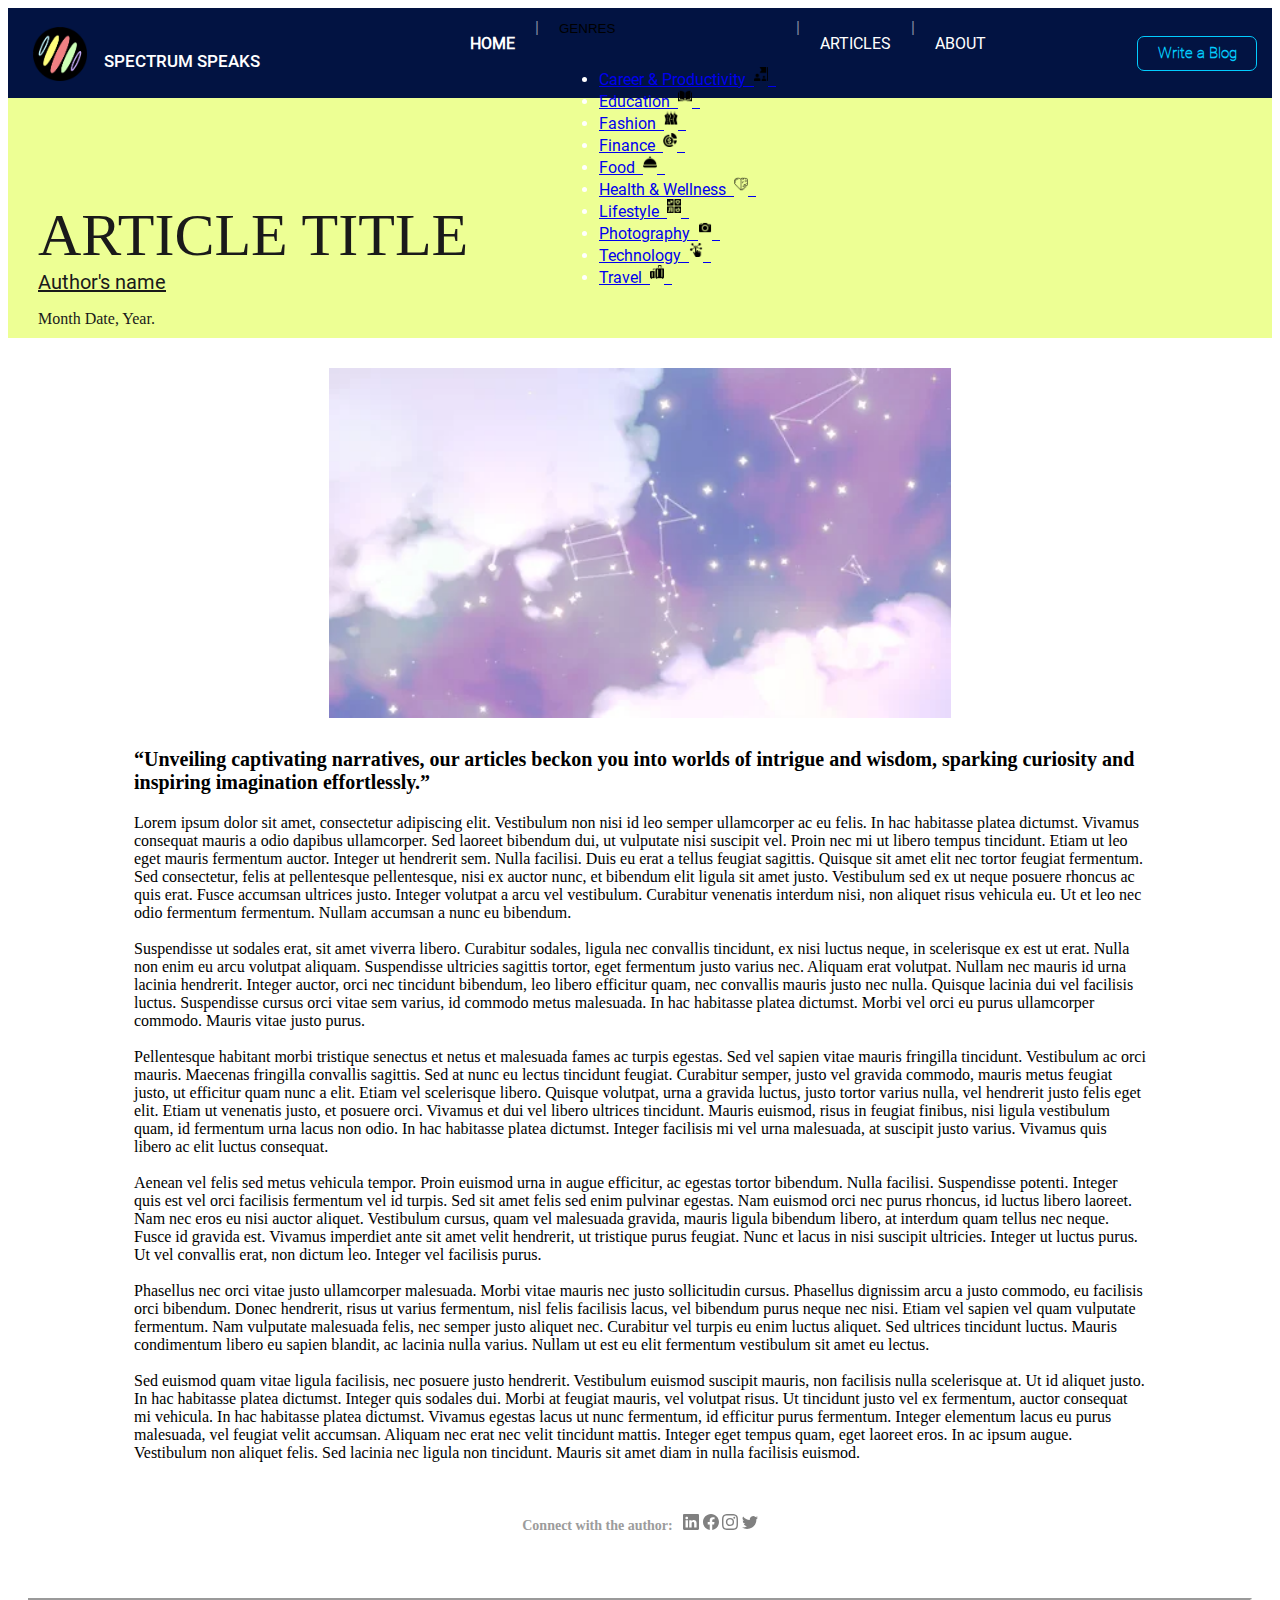
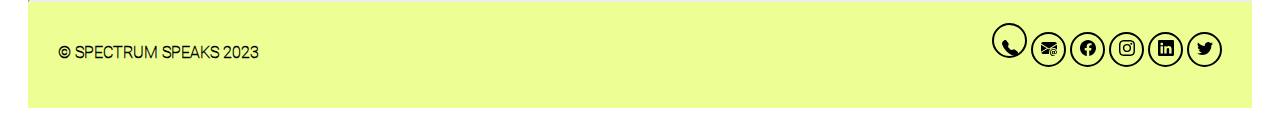
<file: genre-article.html>
<!DOCTYPE html>
<html lang="en">

<head>
  <meta charset="UTF-8">
  <meta name="viewport" content="width=device-width, initial-scale=1.0">
  <title>Article | Spectrum Speaks</title>
  <link rel="stylesheet" href="./css/fonts.css">
  <link href="https://cdn.jsdelivr.net/npm/bootstrap@5.3.2/dist/css/bootstrap.min.css" rel="stylesheet"
    integrity="sha384-T3c6CoIi6uLrA9TneNEoa7RxnatzjcDSCmG1MXxSR1GAsXEV/Dwwykc2MPK8M2HN" crossorigin="anonymous">
  <link rel="stylesheet" href="./css/navbar.css">
  <link rel="stylesheet" href="./css/footer.css">
  <link rel="stylesheet" href="./css/article-card.css">
  <link rel="stylesheet" href="./css/Pages/genre-article.css">
  <link rel="icon" href="./Assets/Images/Logo.png" sizes="64x64">
</head>

<body>
  <!-- Navbar -->
  <nav>
    <div class="nav-container">
      <div class="nav-flex-item"><img src="./Assets/Images/Logo.png" alt="Spectrum Speaks logo"></div>
      <div class="nav-flex-item title">
        <p id="word">SPECTRUM SPEAKS</p>
      </div>
      <div class="nav-options-flex-container nav-flex-item">
        <div class="nav-options-flex-item active options">
          <a href="./index.html">
            <p>HOME</p>
          </a>
        </div>
        <p class="nav-options-flex-item nav-sep"> | </p>
        <!-- <div class="nav-options-flex-item options">
            <p>GENRES</p>
          </div> -->
        <div class="nav-options-flex-item options dropdown">
          <button class="btn btn-secondary dropdown-toggle" type="button" data-bs-toggle="dropdown"
            aria-expanded="false" style="background-color: transparent; border: none; padding: 0; margin-bottom: 15px;">
            GENRES
          </button>
          <ul class="dropdown-menu">
            <li><a class="dropdown-item" href="./genres.html">Career & Productivity &nbsp;<img
                  src="./Assets/Images/Nav Icons/Career Icon.png" height="14" alt="Career & Productivity Icon">
                &nbsp;</a></li>
            <li><a class="dropdown-item" href="./genres.html">Education &nbsp;<img
                  src="./Assets/Images/Nav Icons/Education Icon.png" height="14" alt="Education Icon"> &nbsp;</a></li>
            <li><a class="dropdown-item" href="./genres.html">Fashion &nbsp;<img
                  src="./Assets/Images/Nav Icons/Fashion Icon.png" height="14" alt="Fashion Icon"> &nbsp;</a></li>
            <li><a class="dropdown-item" href="./genres.html">Finance &nbsp;<img
                  src="./Assets/Images/Nav Icons/Finance Icon.png" height="14" alt="Finance Icon"> &nbsp;</a></li>
            <li><a class="dropdown-item" href="./genres.html">Food &nbsp;<img
                  src="./Assets/Images/Nav Icons/Food Icon.png" height="14" alt="Food Icon"> &nbsp;</a></li>
            <li><a class="dropdown-item" href="./genres.html">Health & Wellness &nbsp;<img
                  src="./Assets/Images/Nav Icons/Health Icon.png" height="14" alt="Health Icon"> &nbsp;</a></li>
            <li><a class="dropdown-item" href="./genres.html">Lifestyle &nbsp;<img
                  src="./Assets/Images/Nav Icons/Lifestyle Icon.png" height="14" alt="Lifestyle Icon"> &nbsp;</a></li>
            <li><a class="dropdown-item" href="./genres.html">Photography &nbsp;<img
                  src="./Assets/Images/Nav Icons/Photography Icon.png" height="14" alt="Photography Icon"> &nbsp;</a>
            </li>
            <li><a class="dropdown-item" href="./genres.html">Technology &nbsp;<img
                  src="./Assets/Images/Nav Icons/Technology Icon.png" height="14" alt="Technology Icon"> &nbsp;</a></li>
            <li><a class="dropdown-item" href="./genres.html">Travel &nbsp;<img
                  src="./Assets/Images/Nav Icons/Travel icon.png" height="14" alt="Travel Icon"> &nbsp;</a></li>
          </ul>
        </div>
        <p class="nav-options-flex-item nav-sep"> | </p>
        <div class="nav-options-flex-item options">
          <a href="./articles.html">
            <p>ARTICLES</p>
          </a>
        </div>
        <p class="nav-options-flex-item nav-sep"> | </p>
        <div class="nav-options-flex-item options">
          <a href="./about.html">
            <p>ABOUT</p>
          </a>
        </div>
      </div>
      <div class="nav-flex-item write-a-blog"><button>Write a Blog</button></div>
    </div>
  </nav>

  <!-- Article Title -->
  <div class="article-title">
    <p id="publish-date">Month Date, Year.</p>
    <p id="author-name"> Author's name</p>
    <p id="article-title"> ARTICLE TITLE</p>
  </div>

  <!-- Article Content -->
  <div class="article-content">
    <img id="article-illus" src="./Assets/Images/Article Imgs/Illus img.webp" height="350">
    <p id="main-line"> &#8220;Unveiling captivating narratives, our articles beckon you into worlds of intrigue and
      wisdom, sparking curiosity and inspiring imagination effortlessly.&#8221;</p>

    <p id="content">Lorem ipsum dolor sit amet, consectetur adipiscing elit. Vestibulum non nisi id leo semper
      ullamcorper ac eu felis. In hac habitasse platea dictumst. Vivamus consequat mauris a odio dapibus ullamcorper.
      Sed laoreet bibendum dui, ut vulputate nisi suscipit vel. Proin nec mi ut libero tempus tincidunt. Etiam ut leo
      eget mauris fermentum auctor. Integer ut hendrerit sem. Nulla facilisi. Duis eu erat a tellus feugiat sagittis.
      Quisque sit amet elit nec tortor feugiat fermentum. Sed consectetur, felis at pellentesque pellentesque, nisi ex
      auctor nunc, et bibendum elit ligula sit amet justo. Vestibulum sed ex ut neque posuere rhoncus ac quis erat.
      Fusce accumsan ultrices justo. Integer volutpat a arcu vel vestibulum. Curabitur venenatis interdum nisi, non
      aliquet risus vehicula eu. Ut et leo nec odio fermentum fermentum. Nullam accumsan a nunc eu bibendum.<br><br>

      Suspendisse ut sodales erat, sit amet viverra libero. Curabitur sodales, ligula nec convallis tincidunt, ex nisi
      luctus neque, in scelerisque ex est ut erat. Nulla non enim eu arcu volutpat aliquam. Suspendisse ultricies
      sagittis tortor, eget fermentum justo varius nec. Aliquam erat volutpat. Nullam nec mauris id urna lacinia
      hendrerit. Integer auctor, orci nec tincidunt bibendum, leo libero efficitur quam, nec convallis mauris justo nec
      nulla. Quisque lacinia dui vel facilisis luctus. Suspendisse cursus orci vitae sem varius, id commodo metus
      malesuada. In hac habitasse platea dictumst. Morbi vel orci eu purus ullamcorper commodo. Mauris vitae justo
      purus.<br><br>

      Pellentesque habitant morbi tristique senectus et netus et malesuada fames ac turpis egestas. Sed vel sapien vitae
      mauris fringilla tincidunt. Vestibulum ac orci mauris. Maecenas fringilla convallis sagittis. Sed at nunc eu
      lectus tincidunt feugiat. Curabitur semper, justo vel gravida commodo, mauris metus feugiat justo, ut efficitur
      quam nunc a elit. Etiam vel scelerisque libero. Quisque volutpat, urna a gravida luctus, justo tortor varius
      nulla, vel hendrerit justo felis eget elit. Etiam ut venenatis justo, et posuere orci. Vivamus et dui vel libero
      ultrices tincidunt. Mauris euismod, risus in feugiat finibus, nisi ligula vestibulum quam, id fermentum urna lacus
      non odio. In hac habitasse platea dictumst. Integer facilisis mi vel urna malesuada, at suscipit justo varius.
      Vivamus quis libero ac elit luctus consequat.<br><br>

      Aenean vel felis sed metus vehicula tempor. Proin euismod urna in augue efficitur, ac egestas tortor bibendum.
      Nulla facilisi. Suspendisse potenti. Integer quis est vel orci facilisis fermentum vel id turpis. Sed sit amet
      felis sed enim pulvinar egestas. Nam euismod orci nec purus rhoncus, id luctus libero laoreet. Nam nec eros eu
      nisi auctor aliquet. Vestibulum cursus, quam vel malesuada gravida, mauris ligula bibendum libero, at interdum
      quam tellus nec neque. Fusce id gravida est. Vivamus imperdiet ante sit amet velit hendrerit, ut tristique purus
      feugiat. Nunc et lacus in nisi suscipit ultricies. Integer ut luctus purus. Ut vel convallis erat, non dictum leo.
      Integer vel facilisis purus.<br><br>

      Phasellus nec orci vitae justo ullamcorper malesuada. Morbi vitae mauris nec justo sollicitudin cursus. Phasellus
      dignissim arcu a justo commodo, eu facilisis orci bibendum. Donec hendrerit, risus ut varius fermentum, nisl felis
      facilisis lacus, vel bibendum purus neque nec nisi. Etiam vel sapien vel quam vulputate fermentum. Nam vulputate
      malesuada felis, nec semper justo aliquet nec. Curabitur vel turpis eu enim luctus aliquet. Sed ultrices tincidunt
      luctus. Mauris condimentum libero eu sapien blandit, ac lacinia nulla varius. Nullam ut est eu elit fermentum
      vestibulum sit amet eu lectus.<br><br>

      Sed euismod quam vitae ligula facilisis, nec posuere justo hendrerit. Vestibulum euismod suscipit mauris, non
      facilisis nulla scelerisque at. Ut id aliquet justo. In hac habitasse platea dictumst. Integer quis sodales dui.
      Morbi at feugiat mauris, vel volutpat risus. Ut tincidunt justo vel ex fermentum, auctor consequat mi vehicula. In
      hac habitasse platea dictumst. Vivamus egestas lacus ut nunc fermentum, id efficitur purus fermentum. Integer
      elementum lacus eu purus malesuada, vel feugiat velit accumsan. Aliquam nec erat nec velit tincidunt mattis.
      Integer eget tempus quam, eget laoreet eros. In ac ipsum augue. Vestibulum non aliquet felis. Sed lacinia nec
      ligula non tincidunt. Mauris sit amet diam in nulla facilisis euismod.<br><br>
    </p>

    <p id="author-socials"> Connect with the author: &nbsp;
      <!-- LinkedIn -->
      <a href="https://www.linkedin.com/" target="_blank"><svg xmlns="http://www.w3.org/2000/svg" width="16" height="16"
          fill="currentColor" class="bi bi-linkedin" viewBox="0 0 16 16">
          <path
            d="M0 1.146C0 .513.526 0 1.175 0h13.65C15.474 0 16 .513 16 1.146v13.708c0 .633-.526 1.146-1.175 1.146H1.175C.526 16 0 15.487 0 14.854V1.146zm4.943 12.248V6.169H2.542v7.225h2.401zm-1.2-8.212c.837 0 1.358-.554 1.358-1.248-.015-.709-.52-1.248-1.342-1.248-.822 0-1.359.54-1.359 1.248 0 .694.521 1.248 1.327 1.248h.016zm4.908 8.212V9.359c0-.216.016-.432.08-.586.173-.431.568-.878 1.232-.878.869 0 1.216.662 1.216 1.634v3.865h2.401V9.25c0-2.22-1.184-3.252-2.764-3.252-1.274 0-1.845.7-2.165 1.193v.025h-.016a5.54 5.54 0 0 1 .016-.025V6.169h-2.4c.03.678 0 7.225 0 7.225h2.4z" />
        </svg></a>
      <!-- FB -->
      <a href="https://www.facebook.com" target="_blank"><svg xmlns="http://www.w3.org/2000/svg" width="16" height="16"
          fill="currentColor" class="bi bi-facebook" viewBox="0 0 16 16">
          <path
            d="M16 8.049c0-4.446-3.582-8.05-8-8.05C3.58 0-.002 3.603-.002 8.05c0 4.017 2.926 7.347 6.75 7.951v-5.625h-2.03V8.05H6.75V6.275c0-2.017 1.195-3.131 3.022-3.131.876 0 1.791.157 1.791.157v1.98h-1.009c-.993 0-1.303.621-1.303 1.258v1.51h2.218l-.354 2.326H9.25V16c3.824-.604 6.75-3.934 6.75-7.951z" />
        </svg></a>
      <!-- IG -->
      <a href="https://www.instagram.com" target="_blank"><svg xmlns="http://www.w3.org/2000/svg" width="16" height="16"
          fill="currentColor" class="bi bi-instagram" viewBox="0 0 16 16">
          <path
            d="M8 0C5.829 0 5.556.01 4.703.048 3.85.088 3.269.222 2.76.42a3.917 3.917 0 0 0-1.417.923A3.927 3.927 0 0 0 .42 2.76C.222 3.268.087 3.85.048 4.7.01 5.555 0 5.827 0 8.001c0 2.172.01 2.444.048 3.297.04.852.174 1.433.372 1.942.205.526.478.972.923 1.417.444.445.89.719 1.416.923.51.198 1.09.333 1.942.372C5.555 15.99 5.827 16 8 16s2.444-.01 3.298-.048c.851-.04 1.434-.174 1.943-.372a3.916 3.916 0 0 0 1.416-.923c.445-.445.718-.891.923-1.417.197-.509.332-1.09.372-1.942C15.99 10.445 16 10.173 16 8s-.01-2.445-.048-3.299c-.04-.851-.175-1.433-.372-1.941a3.926 3.926 0 0 0-.923-1.417A3.911 3.911 0 0 0 13.24.42c-.51-.198-1.092-.333-1.943-.372C10.443.01 10.172 0 7.998 0h.003zm-.717 1.442h.718c2.136 0 2.389.007 3.232.046.78.035 1.204.166 1.486.275.373.145.64.319.92.599.28.28.453.546.598.92.11.281.24.705.275 1.485.039.843.047 1.096.047 3.231s-.008 2.389-.047 3.232c-.035.78-.166 1.203-.275 1.485a2.47 2.47 0 0 1-.599.919c-.28.28-.546.453-.92.598-.28.11-.704.24-1.485.276-.843.038-1.096.047-3.232.047s-2.39-.009-3.233-.047c-.78-.036-1.203-.166-1.485-.276a2.478 2.478 0 0 1-.92-.598 2.48 2.48 0 0 1-.6-.92c-.109-.281-.24-.705-.275-1.485-.038-.843-.046-1.096-.046-3.233 0-2.136.008-2.388.046-3.231.036-.78.166-1.204.276-1.486.145-.373.319-.64.599-.92.28-.28.546-.453.92-.598.282-.11.705-.24 1.485-.276.738-.034 1.024-.044 2.515-.045v.002zm4.988 1.328a.96.96 0 1 0 0 1.92.96.96 0 0 0 0-1.92zm-4.27 1.122a4.109 4.109 0 1 0 0 8.217 4.109 4.109 0 0 0 0-8.217zm0 1.441a2.667 2.667 0 1 1 0 5.334 2.667 2.667 0 0 1 0-5.334z" />
        </svg></a>
      <!-- Twitter -->
      <a href="https://www.twitter.com" target="_blank"><svg xmlns="http://www.w3.org/2000/svg" width="16" height="16"
          fill="currentColor" class="bi bi-twitter" viewBox="0 0 16 16">
          <path
            d="M5.026 15c6.038 0 9.341-5.003 9.341-9.334 0-.14 0-.282-.006-.422A6.685 6.685 0 0 0 16 3.542a6.658 6.658 0 0 1-1.889.518 3.301 3.301 0 0 0 1.447-1.817 6.533 6.533 0 0 1-2.087.793A3.286 3.286 0 0 0 7.875 6.03a9.325 9.325 0 0 1-6.767-3.429 3.289 3.289 0 0 0 1.018 4.382A3.323 3.323 0 0 1 .64 6.575v.045a3.288 3.288 0 0 0 2.632 3.218 3.203 3.203 0 0 1-.865.115 3.23 3.23 0 0 1-.614-.057 3.283 3.283 0 0 0 3.067 2.277A6.588 6.588 0 0 1 .78 13.58a6.32 6.32 0 0 1-.78-.045A9.344 9.344 0 0 0 5.026 15z" />
        </svg></a>
    </p>
  </div>

  <!-- Footer -->
  <footer>
    <hr id="footer-separator">
    <div class="footer-container">
      <p id="footer-rights"> &copy; SPECTRUM SPEAKS 2023</p>
      <div class="footer-icons-container">
        <button class="socials-btn" id="call">
          <p><svg xmlns="http://www.w3.org/2000/svg" width="16" height="16" fill="currentColor"
              class="bi bi-telephone-fill" viewBox="0 0 16 16">
              <path fill-rule="evenodd"
                d="M1.885.511a1.745 1.745 0 0 1 2.61.163L6.29 2.98c.329.423.445.974.315 1.494l-.547 2.19a.678.678 0 0 0 .178.643l2.457 2.457a.678.678 0 0 0 .644.178l2.189-.547a1.745 1.745 0 0 1 1.494.315l2.306 1.794c.829.645.905 1.87.163 2.611l-1.034 1.034c-.74.74-1.846 1.065-2.877.702a18.634 18.634 0 0 1-7.01-4.42 18.634 18.634 0 0 1-4.42-7.009c-.362-1.03-.037-2.137.703-2.877L1.885.511z" />
            </svg></p>
        </button>
        <a href="https://mail.google.com" target="_blank"><button id="email" class="socials-btn"><svg
              xmlns="http://www.w3.org/2000/svg" width="16" height="16" fill="currentColor"
              class="bi bi-envelope-at-fill" viewBox="0 0 16 16">
              <path
                d="M2 2A2 2 0 0 0 .05 3.555L8 8.414l7.95-4.859A2 2 0 0 0 14 2H2Zm-2 9.8V4.698l5.803 3.546L0 11.801Zm6.761-2.97-6.57 4.026A2 2 0 0 0 2 14h6.256A4.493 4.493 0 0 1 8 12.5a4.49 4.49 0 0 1 1.606-3.446l-.367-.225L8 9.586l-1.239-.757ZM16 9.671V4.697l-5.803 3.546.338.208A4.482 4.482 0 0 1 12.5 8c1.414 0 2.675.652 3.5 1.671Z" />
              <path
                d="M15.834 12.244c0 1.168-.577 2.025-1.587 2.025-.503 0-1.002-.228-1.12-.648h-.043c-.118.416-.543.643-1.015.643-.77 0-1.259-.542-1.259-1.434v-.529c0-.844.481-1.4 1.26-1.4.585 0 .87.333.953.63h.03v-.568h.905v2.19c0 .272.18.42.411.42.315 0 .639-.415.639-1.39v-.118c0-1.277-.95-2.326-2.484-2.326h-.04c-1.582 0-2.64 1.067-2.64 2.724v.157c0 1.867 1.237 2.654 2.57 2.654h.045c.507 0 .935-.07 1.18-.18v.731c-.219.1-.643.175-1.237.175h-.044C10.438 16 9 14.82 9 12.646v-.214C9 10.36 10.421 9 12.485 9h.035c2.12 0 3.314 1.43 3.314 3.034v.21Zm-4.04.21v.227c0 .586.227.8.581.8.31 0 .564-.17.564-.743v-.367c0-.516-.275-.708-.572-.708-.346 0-.573.245-.573.791Z" />
            </svg></button></a>
        <a href="https://www.facebook.com" target="_blank"><button id="facebook" class="socials-btn"><svg
              xmlns="http://www.w3.org/2000/svg" width="16" height="16" fill="currentColor" class="bi bi-facebook"
              viewBox="0 0 16 16">
              <path
                d="M16 8.049c0-4.446-3.582-8.05-8-8.05C3.58 0-.002 3.603-.002 8.05c0 4.017 2.926 7.347 6.75 7.951v-5.625h-2.03V8.05H6.75V6.275c0-2.017 1.195-3.131 3.022-3.131.876 0 1.791.157 1.791.157v1.98h-1.009c-.993 0-1.303.621-1.303 1.258v1.51h2.218l-.354 2.326H9.25V16c3.824-.604 6.75-3.934 6.75-7.951z" />
            </svg></button></a>
        <a href="https://www.instagram.com" target="_blank"><button id="instagram" class="socials-btn"><svg
              xmlns="http://www.w3.org/2000/svg" width="16" height="16" fill="currentColor" class="bi bi-instagram"
              viewBox="0 0 16 16">
              <path
                d="M8 0C5.829 0 5.556.01 4.703.048 3.85.088 3.269.222 2.76.42a3.917 3.917 0 0 0-1.417.923A3.927 3.927 0 0 0 .42 2.76C.222 3.268.087 3.85.048 4.7.01 5.555 0 5.827 0 8.001c0 2.172.01 2.444.048 3.297.04.852.174 1.433.372 1.942.205.526.478.972.923 1.417.444.445.89.719 1.416.923.51.198 1.09.333 1.942.372C5.555 15.99 5.827 16 8 16s2.444-.01 3.298-.048c.851-.04 1.434-.174 1.943-.372a3.916 3.916 0 0 0 1.416-.923c.445-.445.718-.891.923-1.417.197-.509.332-1.09.372-1.942C15.99 10.445 16 10.173 16 8s-.01-2.445-.048-3.299c-.04-.851-.175-1.433-.372-1.941a3.926 3.926 0 0 0-.923-1.417A3.911 3.911 0 0 0 13.24.42c-.51-.198-1.092-.333-1.943-.372C10.443.01 10.172 0 7.998 0h.003zm-.717 1.442h.718c2.136 0 2.389.007 3.232.046.78.035 1.204.166 1.486.275.373.145.64.319.92.599.28.28.453.546.598.92.11.281.24.705.275 1.485.039.843.047 1.096.047 3.231s-.008 2.389-.047 3.232c-.035.78-.166 1.203-.275 1.485a2.47 2.47 0 0 1-.599.919c-.28.28-.546.453-.92.598-.28.11-.704.24-1.485.276-.843.038-1.096.047-3.232.047s-2.39-.009-3.233-.047c-.78-.036-1.203-.166-1.485-.276a2.478 2.478 0 0 1-.92-.598 2.48 2.48 0 0 1-.6-.92c-.109-.281-.24-.705-.275-1.485-.038-.843-.046-1.096-.046-3.233 0-2.136.008-2.388.046-3.231.036-.78.166-1.204.276-1.486.145-.373.319-.64.599-.92.28-.28.546-.453.92-.598.282-.11.705-.24 1.485-.276.738-.034 1.024-.044 2.515-.045v.002zm4.988 1.328a.96.96 0 1 0 0 1.92.96.96 0 0 0 0-1.92zm-4.27 1.122a4.109 4.109 0 1 0 0 8.217 4.109 4.109 0 0 0 0-8.217zm0 1.441a2.667 2.667 0 1 1 0 5.334 2.667 2.667 0 0 1 0-5.334z" />
            </svg></button></a>
        <a href="https://www.linkedin.com" target="_blank"><button id="linkedin" class="socials-btn"><svg
              xmlns="http://www.w3.org/2000/svg" width="16" height="16" fill="currentColor" class="bi bi-linkedin"
              viewBox="0 0 16 16">
              <path
                d="M0 1.146C0 .513.526 0 1.175 0h13.65C15.474 0 16 .513 16 1.146v13.708c0 .633-.526 1.146-1.175 1.146H1.175C.526 16 0 15.487 0 14.854V1.146zm4.943 12.248V6.169H2.542v7.225h2.401zm-1.2-8.212c.837 0 1.358-.554 1.358-1.248-.015-.709-.52-1.248-1.342-1.248-.822 0-1.359.54-1.359 1.248 0 .694.521 1.248 1.327 1.248h.016zm4.908 8.212V9.359c0-.216.016-.432.08-.586.173-.431.568-.878 1.232-.878.869 0 1.216.662 1.216 1.634v3.865h2.401V9.25c0-2.22-1.184-3.252-2.764-3.252-1.274 0-1.845.7-2.165 1.193v.025h-.016a5.54 5.54 0 0 1 .016-.025V6.169h-2.4c.03.678 0 7.225 0 7.225h2.4z" />
            </svg></button></a>
        <a href="https://www.twitter.com" target="_blank"><button id="twitter" class="socials-btn"><svg
              xmlns="http://www.w3.org/2000/svg" width="16" height="16" fill="currentColor" class="bi bi-twitter"
              viewBox="0 0 16 16">
              <path
                d="M5.026 15c6.038 0 9.341-5.003 9.341-9.334 0-.14 0-.282-.006-.422A6.685 6.685 0 0 0 16 3.542a6.658 6.658 0 0 1-1.889.518 3.301 3.301 0 0 0 1.447-1.817 6.533 6.533 0 0 1-2.087.793A3.286 3.286 0 0 0 7.875 6.03a9.325 9.325 0 0 1-6.767-3.429 3.289 3.289 0 0 0 1.018 4.382A3.323 3.323 0 0 1 .64 6.575v.045a3.288 3.288 0 0 0 2.632 3.218 3.203 3.203 0 0 1-.865.115 3.23 3.23 0 0 1-.614-.057 3.283 3.283 0 0 0 3.067 2.277A6.588 6.588 0 0 1 .78 13.58a6.32 6.32 0 0 1-.78-.045A9.344 9.344 0 0 0 5.026 15z" />
            </svg></button></a>
      </div>
    </div>
  </footer>

  <script src="https://cdn.jsdelivr.net/npm/bootstrap@5.3.0/dist/js/bootstrap.bundle.min.js"
    integrity="sha384-geWF76RCwLtnZ8qwWowPQNguL3RmwHVBC9FhGdlKrxdiJJigb/j/68SIy3Te4Bkz"
    crossorigin="anonymous"></script>
  <script src="./index.js"></script>

</body>

</html>
</file>
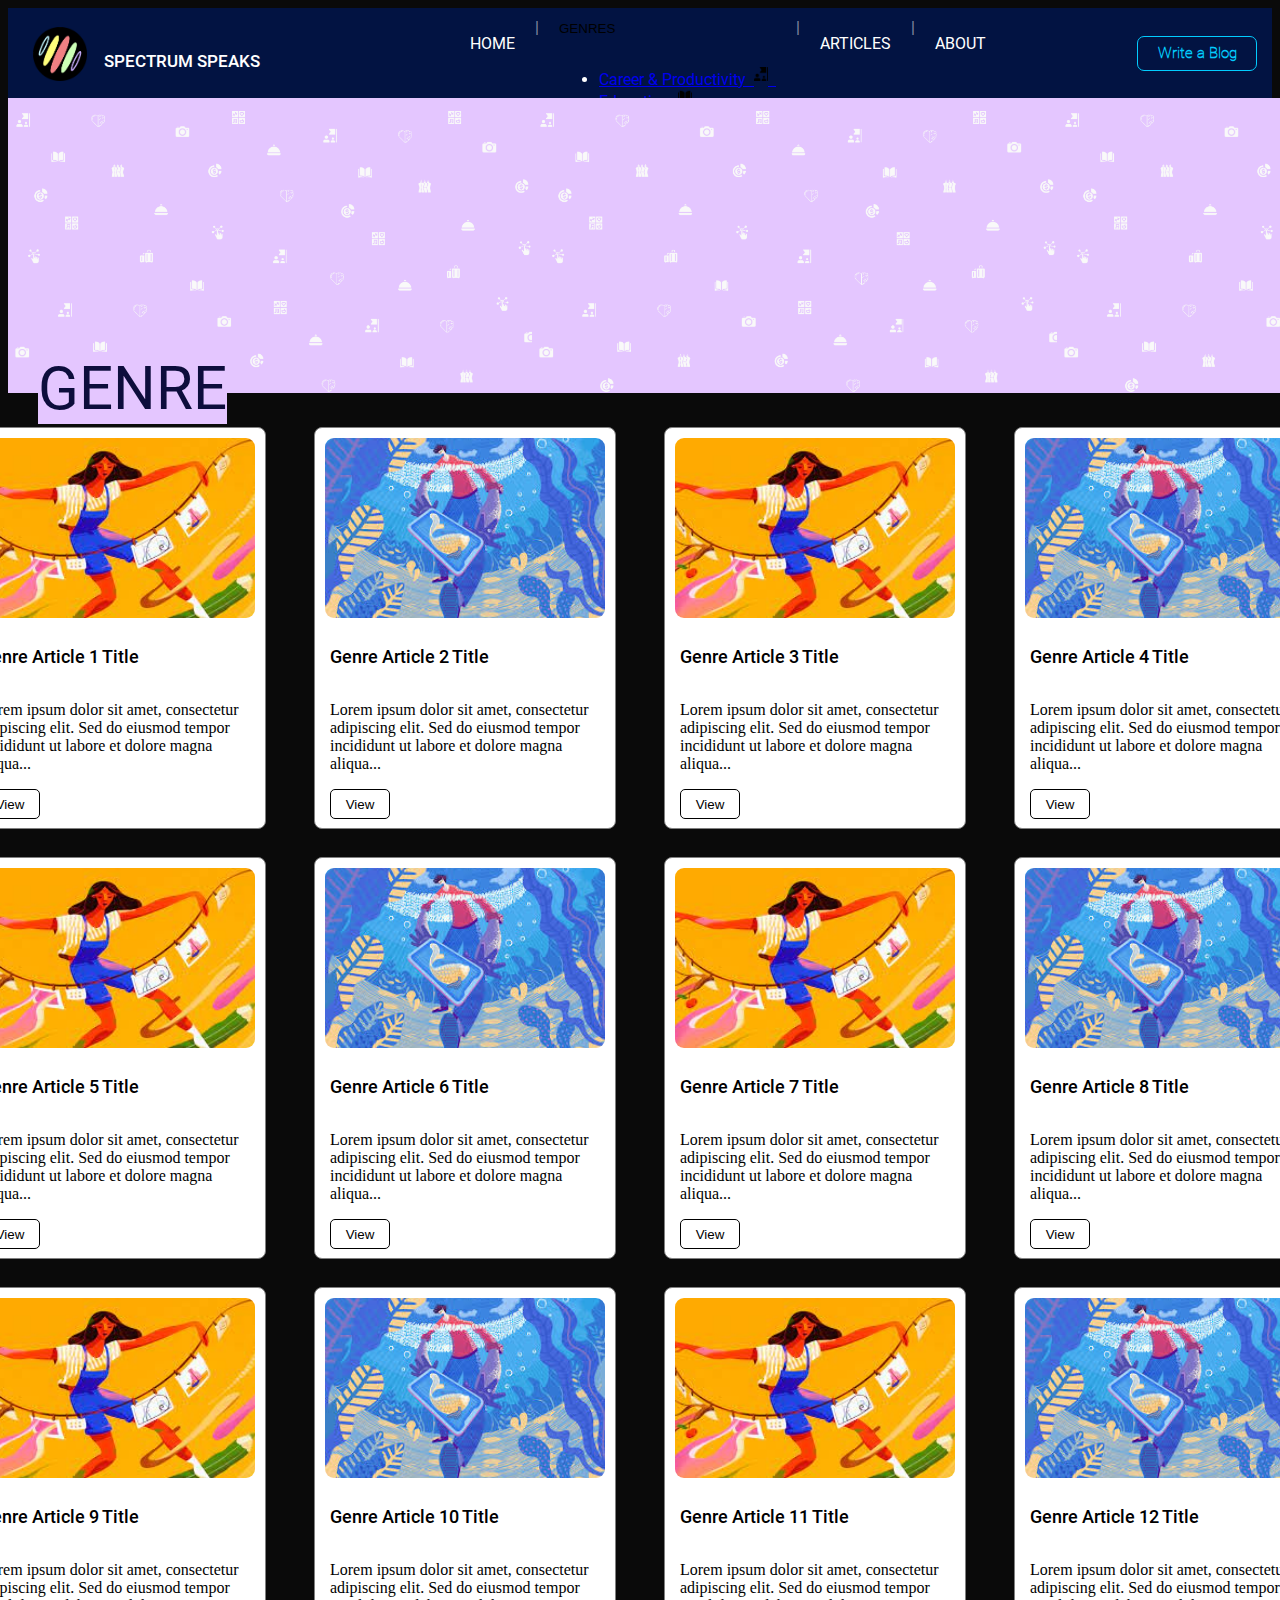
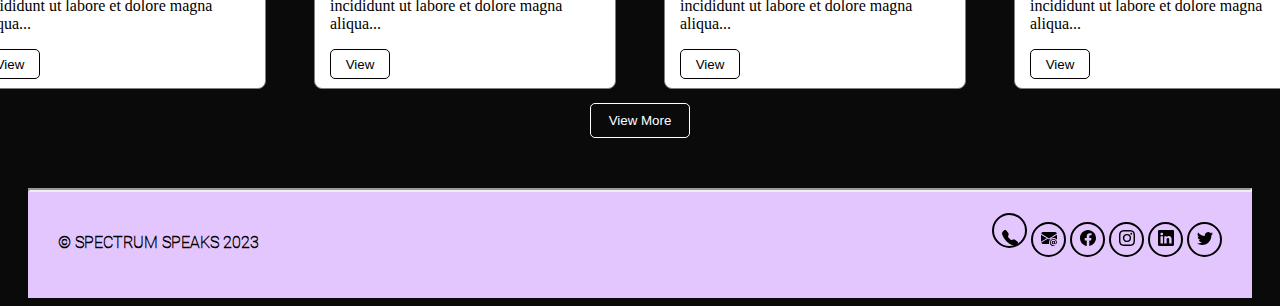
<file: genres.html>
<!DOCTYPE html>
<html lang="en">

<head>
  <meta charset="UTF-8">
  <meta name="viewport" content="width=device-width, initial-scale=1.0">
  <title>Blogs | Spectrum Speaks</title>
  <link rel="stylesheet" href="./css/fonts.css">
  <link href="https://cdn.jsdelivr.net/npm/bootstrap@5.3.2/dist/css/bootstrap.min.css" rel="stylesheet"
    integrity="sha384-T3c6CoIi6uLrA9TneNEoa7RxnatzjcDSCmG1MXxSR1GAsXEV/Dwwykc2MPK8M2HN" crossorigin="anonymous">
  <link rel="stylesheet" href="./css/navbar.css">
  <link rel="stylesheet" href="./css/footer.css">
  <link rel="stylesheet" href="./css/article-card.css">
  <link rel="stylesheet" href="./css/Pages/genres.css">
  <link rel="icon" href="./Assets/Images/Logo.png" sizes="64x64">
</head>

<body>
  <!-- Navbar -->
  <nav>
    <div class="nav-container">
      <div class="nav-flex-item"><img src="./Assets/Images/Logo.png" alt="Spectrum Speaks logo"></div>
      <div class="nav-flex-item title">
        <p id="word">SPECTRUM SPEAKS</p>
      </div>
      <div class="nav-options-flex-container nav-flex-item">
        <div class="nav-options-flex-item options">
          <a href="./index.html">
            <p>HOME</p>
          </a>
        </div>
        <p class="nav-options-flex-item nav-sep"> | </p>
        <!-- <div class="nav-options-flex-item options">
            <p>GENRES</p>
          </div> -->
        <div class="nav-options-flex-item options dropdown">
          <button class="btn btn-secondary dropdown-toggle" type="button" data-bs-toggle="dropdown"
            aria-expanded="false" style="background-color: transparent; border: none; padding: 0; margin-bottom: 15px;">
            GENRES
          </button>
          <ul class="dropdown-menu">
            <li><a class="dropdown-item" href="./genres.html">Career & Productivity &nbsp;<img
                  src="./Assets/Images/Nav Icons/Career Icon.png" height="14" alt="Career & Productivity Icon">
                &nbsp;</a></li>
            <li><a class="dropdown-item" href="./genres.html">Education &nbsp;<img
                  src="./Assets/Images/Nav Icons/Education Icon.png" height="14" alt="Education Icon"> &nbsp;</a></li>
            <li><a class="dropdown-item" href="./genres.html">Fashion &nbsp;<img
                  src="./Assets/Images/Nav Icons/Fashion Icon.png" height="14" alt="Fashion Icon"> &nbsp;</a></li>
            <li><a class="dropdown-item" href="./genres.html">Finance &nbsp;<img
                  src="./Assets/Images/Nav Icons/Finance Icon.png" height="14" alt="Finance Icon"> &nbsp;</a></li>
            <li><a class="dropdown-item" href="./genres.html">Food &nbsp;<img
                  src="./Assets/Images/Nav Icons/Food Icon.png" height="14" alt="Food Icon"> &nbsp;</a></li>
            <li><a class="dropdown-item" href="./genres.html">Health & Wellness &nbsp;<img
                  src="./Assets/Images/Nav Icons/Health Icon.png" height="14" alt="Health Icon"> &nbsp;</a></li>
            <li><a class="dropdown-item" href="./genres.html">Lifestyle &nbsp;<img
                  src="./Assets/Images/Nav Icons/Lifestyle Icon.png" height="14" alt="Lifestyle Icon"> &nbsp;</a></li>
            <li><a class="dropdown-item" href="./genres.html">Photography &nbsp;<img
                  src="./Assets/Images/Nav Icons/Photography Icon.png" height="14" alt="Photography Icon"> &nbsp;</a>
            </li>
            <li><a class="dropdown-item" href="./genres.html">Technology &nbsp;<img
                  src="./Assets/Images/Nav Icons/Technology Icon.png" height="14" alt="Technology Icon"> &nbsp;</a></li>
            <li><a class="dropdown-item" href="./genres.html">Travel &nbsp;<img
                  src="./Assets/Images/Nav Icons/Travel icon.png" height="14" alt="Travel Icon"> &nbsp;</a></li>
          </ul>
        </div>
        <p class="nav-options-flex-item nav-sep"> | </p>
        <div class="nav-options-flex-item options">
          <a href="./articles.html">
            <p>ARTICLES</p>
          </a>
        </div>
        <p class="nav-options-flex-item nav-sep"> | </p>
        <div class="nav-options-flex-item options">
          <a href="./about.html">
            <p>ABOUT</p>
          </a>
        </div>
      </div>
      <div class="nav-flex-item write-a-blog"><button>Write a Blog</button></div>
    </div>
  </nav>

  <!-- Genre Name -->
  <div class="genre-title">
    <div class="bg-container">
      <img src="./Assets/Images/Genre Icons/Genre BG.png" height="295">
      <img src="./Assets/Images/Genre Icons/Genre BG.png" height="295">
      <img src="./Assets/Images/Genre Icons/Genre BG.png" height="295">
      <img src="./Assets/Images/Genre Icons/Genre BG.png" height="295">
      <img src="./Assets/Images/Genre Icons/Genre BG.png" height="295">
    </div>
    <p id="genre-title"> GENRE </p>
  </div>

  <!-- View Articles -->
  <div class="top-articles-container">
    <div class="top-articles-card">
      <img src="./Assets/Images/Index imgs/TA-1.jpg" alt="Top Article 1 Thumbnail" class="ta-img">
      <p class="ta-title"> Genre Article 1 Title</p>
      <p class="ta-brief">
        Lorem ipsum dolor sit amet, consectetur adipiscing elit. Sed do eiusmod tempor incididunt ut
        labore et dolore magna aliqua...
      </p>
      <div class="article-card-end">
        <a class="view-link" href="./genre-article.html"><button class="view-article">View</button></a>
      </div>
    </div>
    <div class="top-articles-card">
      <img src="./Assets/Images/Index imgs/TA-2.jpg" alt="Top Article 2 Thumbnail" class="ta-img">
      <p class="ta-title"> Genre Article 2 Title</p>
      <p class="ta-brief">
        Lorem ipsum dolor sit amet, consectetur adipiscing elit. Sed do eiusmod tempor incididunt ut
        labore et dolore magna aliqua...
      </p>
      <div class="article-card-end">
        <a class="view-link" href="./genre-article.html"><button class="view-article">View</button></a>
      </div>
    </div>
    <div class="top-articles-card">
      <img src="./Assets/Images/Index imgs/TA-1.jpg" alt="Top Article 3 Thumbnail" class="ta-img">
      <p class="ta-title"> Genre Article 3 Title</p>
      <p class="ta-brief">
        Lorem ipsum dolor sit amet, consectetur adipiscing elit. Sed do eiusmod tempor incididunt ut
        labore et dolore magna aliqua...
      </p>
      <div class="article-card-end">
        <a class="view-link" href="./genre-article.html"><button class="view-article">View</button></a>
      </div>
    </div>
    <div class="top-articles-card">
      <img src="./Assets/Images/Index imgs/TA-2.jpg" alt="Top Article 1 Thumbnail" class="ta-img">
      <p class="ta-title"> Genre Article 4 Title</p>
      <p class="ta-brief">
        Lorem ipsum dolor sit amet, consectetur adipiscing elit. Sed do eiusmod tempor incididunt ut
        labore et dolore magna aliqua...
      </p>
      <div class="article-card-end">
        <a class="view-link"><button class="view-article" href="./genre-article.html">View</button></a>
      </div>
    </div>
    <div class="top-articles-card">
      <img src="./Assets/Images/Index imgs/TA-1.jpg" alt="Top Article 2 Thumbnail" class="ta-img">
      <p class="ta-title"> Genre Article 5 Title</p>
      <p class="ta-brief">
        Lorem ipsum dolor sit amet, consectetur adipiscing elit. Sed do eiusmod tempor incididunt ut
        labore et dolore magna aliqua...
      </p>
      <div class="article-card-end">
        <a class="view-link" href="./genre-article.html"><button class="view-article">View</button></a>
      </div>
    </div>
    <div class="top-articles-card">
      <img src="./Assets/Images/Index imgs/TA-2.jpg" alt="Top Article 3 Thumbnail" class="ta-img">
      <p class="ta-title"> Genre Article 6 Title</p>
      <p class="ta-brief">
        Lorem ipsum dolor sit amet, consectetur adipiscing elit. Sed do eiusmod tempor incididunt ut
        labore et dolore magna aliqua...
      </p>
      <div class="article-card-end">
        <a class="view-link" href="./genre-article.html"><button class="view-article">View</button></a>
      </div>
    </div>
    <div class="top-articles-card">
      <img src="./Assets/Images/Index imgs/TA-1.jpg" alt="Top Article 1 Thumbnail" class="ta-img">
      <p class="ta-title"> Genre Article 7 Title</p>
      <p class="ta-brief">
        Lorem ipsum dolor sit amet, consectetur adipiscing elit. Sed do eiusmod tempor incididunt ut
        labore et dolore magna aliqua...
      </p>
      <div class="article-card-end">
        <a class="view-link" href="./genre-article.html"><button class="view-article">View</button></a>
      </div>
    </div>
    <div class="top-articles-card">
      <img src="./Assets/Images/Index imgs/TA-2.jpg" alt="Top Article 2 Thumbnail" class="ta-img">
      <p class="ta-title"> Genre Article 8 Title</p>
      <p class="ta-brief">
        Lorem ipsum dolor sit amet, consectetur adipiscing elit. Sed do eiusmod tempor incididunt ut
        labore et dolore magna aliqua...
      </p>
      <div class="article-card-end">
        <a class="view-link" href="./genre-article.html"><button class="view-article">View</button></a>
      </div>
    </div>
    <div class="top-articles-card">
      <img src="./Assets/Images/Index imgs/TA-1.jpg" alt="Top Article 3 Thumbnail" class="ta-img">
      <p class="ta-title"> Genre Article 9 Title</p>
      <p class="ta-brief">
        Lorem ipsum dolor sit amet, consectetur adipiscing elit. Sed do eiusmod tempor incididunt ut
        labore et dolore magna aliqua...
      </p>
      <div class="article-card-end">
        <a class="view-link" href="./genre-article.html"><button class="view-article">View</button></a>
      </div>
    </div>
    <div class="top-articles-card">
      <img src="./Assets/Images/Index imgs/TA-2.jpg" alt="Top Article 3 Thumbnail" class="ta-img">
      <p class="ta-title"> Genre Article 10 Title</p>
      <p class="ta-brief">
        Lorem ipsum dolor sit amet, consectetur adipiscing elit. Sed do eiusmod tempor incididunt ut
        labore et dolore magna aliqua...
      </p>
      <div class="article-card-end">
        <a class="view-link" href="./genre-article.html"><button class="view-article">View</button></a>
      </div>
    </div>
    <div class="top-articles-card">
      <img src="./Assets/Images/Index imgs/TA-1.jpg" alt="Top Article 3 Thumbnail" class="ta-img">
      <p class="ta-title"> Genre Article 11 Title</p>
      <p class="ta-brief">
        Lorem ipsum dolor sit amet, consectetur adipiscing elit. Sed do eiusmod tempor incididunt ut
        labore et dolore magna aliqua...
      </p>
      <div class="article-card-end">
        <a class="view-link" href="./genre-article.html"><button class="view-article">View</button></a>
      </div>
    </div>
    <div class="top-articles-card">
      <img src="./Assets/Images/Index imgs/TA-2.jpg" alt="Top Article 3 Thumbnail" class="ta-img">
      <p class="ta-title"> Genre Article 12 Title</p>
      <p class="ta-brief">
        Lorem ipsum dolor sit amet, consectetur adipiscing elit. Sed do eiusmod tempor incididunt ut
        labore et dolore magna aliqua...
      </p>
      <div class="article-card-end">
        <a class="view-link" href="./genre-article.html"><button class="view-article">View</button></a>
      </div>
    </div>
  </div>

  <!-- View More -->
  <div class="view-more-btn">
  <button id="view-more"> View More</button>
  </div>

  <!-- Footer -->
  <footer>
    <hr id="footer-separator">
    <div class="footer-container">
      <p id="footer-rights"> &copy; SPECTRUM SPEAKS 2023</p>
      <div class="footer-icons-container">
        <button class="socials-btn" id="call">
          <p><svg xmlns="http://www.w3.org/2000/svg" width="16" height="16" fill="currentColor"
              class="bi bi-telephone-fill" viewBox="0 0 16 16">
              <path fill-rule="evenodd"
                d="M1.885.511a1.745 1.745 0 0 1 2.61.163L6.29 2.98c.329.423.445.974.315 1.494l-.547 2.19a.678.678 0 0 0 .178.643l2.457 2.457a.678.678 0 0 0 .644.178l2.189-.547a1.745 1.745 0 0 1 1.494.315l2.306 1.794c.829.645.905 1.87.163 2.611l-1.034 1.034c-.74.74-1.846 1.065-2.877.702a18.634 18.634 0 0 1-7.01-4.42 18.634 18.634 0 0 1-4.42-7.009c-.362-1.03-.037-2.137.703-2.877L1.885.511z" />
            </svg></p>
        </button>
        <a href="https://mail.google.com" target="_blank"><button id="email" class="socials-btn"><svg
              xmlns="http://www.w3.org/2000/svg" width="16" height="16" fill="currentColor"
              class="bi bi-envelope-at-fill" viewBox="0 0 16 16">
              <path
                d="M2 2A2 2 0 0 0 .05 3.555L8 8.414l7.95-4.859A2 2 0 0 0 14 2H2Zm-2 9.8V4.698l5.803 3.546L0 11.801Zm6.761-2.97-6.57 4.026A2 2 0 0 0 2 14h6.256A4.493 4.493 0 0 1 8 12.5a4.49 4.49 0 0 1 1.606-3.446l-.367-.225L8 9.586l-1.239-.757ZM16 9.671V4.697l-5.803 3.546.338.208A4.482 4.482 0 0 1 12.5 8c1.414 0 2.675.652 3.5 1.671Z" />
              <path
                d="M15.834 12.244c0 1.168-.577 2.025-1.587 2.025-.503 0-1.002-.228-1.12-.648h-.043c-.118.416-.543.643-1.015.643-.77 0-1.259-.542-1.259-1.434v-.529c0-.844.481-1.4 1.26-1.4.585 0 .87.333.953.63h.03v-.568h.905v2.19c0 .272.18.42.411.42.315 0 .639-.415.639-1.39v-.118c0-1.277-.95-2.326-2.484-2.326h-.04c-1.582 0-2.64 1.067-2.64 2.724v.157c0 1.867 1.237 2.654 2.57 2.654h.045c.507 0 .935-.07 1.18-.18v.731c-.219.1-.643.175-1.237.175h-.044C10.438 16 9 14.82 9 12.646v-.214C9 10.36 10.421 9 12.485 9h.035c2.12 0 3.314 1.43 3.314 3.034v.21Zm-4.04.21v.227c0 .586.227.8.581.8.31 0 .564-.17.564-.743v-.367c0-.516-.275-.708-.572-.708-.346 0-.573.245-.573.791Z" />
            </svg></button></a>
        <a href="https://www.facebook.com" target="_blank"><button id="facebook" class="socials-btn"><svg
              xmlns="http://www.w3.org/2000/svg" width="16" height="16" fill="currentColor" class="bi bi-facebook"
              viewBox="0 0 16 16">
              <path
                d="M16 8.049c0-4.446-3.582-8.05-8-8.05C3.58 0-.002 3.603-.002 8.05c0 4.017 2.926 7.347 6.75 7.951v-5.625h-2.03V8.05H6.75V6.275c0-2.017 1.195-3.131 3.022-3.131.876 0 1.791.157 1.791.157v1.98h-1.009c-.993 0-1.303.621-1.303 1.258v1.51h2.218l-.354 2.326H9.25V16c3.824-.604 6.75-3.934 6.75-7.951z" />
            </svg></button></a>
        <a href="https://www.instagram.com" target="_blank"><button id="instagram" class="socials-btn"><svg
              xmlns="http://www.w3.org/2000/svg" width="16" height="16" fill="currentColor" class="bi bi-instagram"
              viewBox="0 0 16 16">
              <path
                d="M8 0C5.829 0 5.556.01 4.703.048 3.85.088 3.269.222 2.76.42a3.917 3.917 0 0 0-1.417.923A3.927 3.927 0 0 0 .42 2.76C.222 3.268.087 3.85.048 4.7.01 5.555 0 5.827 0 8.001c0 2.172.01 2.444.048 3.297.04.852.174 1.433.372 1.942.205.526.478.972.923 1.417.444.445.89.719 1.416.923.51.198 1.09.333 1.942.372C5.555 15.99 5.827 16 8 16s2.444-.01 3.298-.048c.851-.04 1.434-.174 1.943-.372a3.916 3.916 0 0 0 1.416-.923c.445-.445.718-.891.923-1.417.197-.509.332-1.09.372-1.942C15.99 10.445 16 10.173 16 8s-.01-2.445-.048-3.299c-.04-.851-.175-1.433-.372-1.941a3.926 3.926 0 0 0-.923-1.417A3.911 3.911 0 0 0 13.24.42c-.51-.198-1.092-.333-1.943-.372C10.443.01 10.172 0 7.998 0h.003zm-.717 1.442h.718c2.136 0 2.389.007 3.232.046.78.035 1.204.166 1.486.275.373.145.64.319.92.599.28.28.453.546.598.92.11.281.24.705.275 1.485.039.843.047 1.096.047 3.231s-.008 2.389-.047 3.232c-.035.78-.166 1.203-.275 1.485a2.47 2.47 0 0 1-.599.919c-.28.28-.546.453-.92.598-.28.11-.704.24-1.485.276-.843.038-1.096.047-3.232.047s-2.39-.009-3.233-.047c-.78-.036-1.203-.166-1.485-.276a2.478 2.478 0 0 1-.92-.598 2.48 2.48 0 0 1-.6-.92c-.109-.281-.24-.705-.275-1.485-.038-.843-.046-1.096-.046-3.233 0-2.136.008-2.388.046-3.231.036-.78.166-1.204.276-1.486.145-.373.319-.64.599-.92.28-.28.546-.453.92-.598.282-.11.705-.24 1.485-.276.738-.034 1.024-.044 2.515-.045v.002zm4.988 1.328a.96.96 0 1 0 0 1.92.96.96 0 0 0 0-1.92zm-4.27 1.122a4.109 4.109 0 1 0 0 8.217 4.109 4.109 0 0 0 0-8.217zm0 1.441a2.667 2.667 0 1 1 0 5.334 2.667 2.667 0 0 1 0-5.334z" />
            </svg></button></a>
        <a href="https://www.linkedin.com" target="_blank"><button id="linkedin" class="socials-btn"><svg
              xmlns="http://www.w3.org/2000/svg" width="16" height="16" fill="currentColor" class="bi bi-linkedin"
              viewBox="0 0 16 16">
              <path
                d="M0 1.146C0 .513.526 0 1.175 0h13.65C15.474 0 16 .513 16 1.146v13.708c0 .633-.526 1.146-1.175 1.146H1.175C.526 16 0 15.487 0 14.854V1.146zm4.943 12.248V6.169H2.542v7.225h2.401zm-1.2-8.212c.837 0 1.358-.554 1.358-1.248-.015-.709-.52-1.248-1.342-1.248-.822 0-1.359.54-1.359 1.248 0 .694.521 1.248 1.327 1.248h.016zm4.908 8.212V9.359c0-.216.016-.432.08-.586.173-.431.568-.878 1.232-.878.869 0 1.216.662 1.216 1.634v3.865h2.401V9.25c0-2.22-1.184-3.252-2.764-3.252-1.274 0-1.845.7-2.165 1.193v.025h-.016a5.54 5.54 0 0 1 .016-.025V6.169h-2.4c.03.678 0 7.225 0 7.225h2.4z" />
            </svg></button></a>
        <a href="https://www.twitter.com" target="_blank"><button id="twitter" class="socials-btn"><svg
              xmlns="http://www.w3.org/2000/svg" width="16" height="16" fill="currentColor" class="bi bi-twitter"
              viewBox="0 0 16 16">
              <path
                d="M5.026 15c6.038 0 9.341-5.003 9.341-9.334 0-.14 0-.282-.006-.422A6.685 6.685 0 0 0 16 3.542a6.658 6.658 0 0 1-1.889.518 3.301 3.301 0 0 0 1.447-1.817 6.533 6.533 0 0 1-2.087.793A3.286 3.286 0 0 0 7.875 6.03a9.325 9.325 0 0 1-6.767-3.429 3.289 3.289 0 0 0 1.018 4.382A3.323 3.323 0 0 1 .64 6.575v.045a3.288 3.288 0 0 0 2.632 3.218 3.203 3.203 0 0 1-.865.115 3.23 3.23 0 0 1-.614-.057 3.283 3.283 0 0 0 3.067 2.277A6.588 6.588 0 0 1 .78 13.58a6.32 6.32 0 0 1-.78-.045A9.344 9.344 0 0 0 5.026 15z" />
            </svg></button></a>
      </div>
    </div>
  </footer>

  <script src="https://cdn.jsdelivr.net/npm/bootstrap@5.3.0/dist/js/bootstrap.bundle.min.js"
    integrity="sha384-geWF76RCwLtnZ8qwWowPQNguL3RmwHVBC9FhGdlKrxdiJJigb/j/68SIy3Te4Bkz"
    crossorigin="anonymous"></script>
  <script src="./index.js"></script>
</body>

</html>
</file>
<file: css/fonts.css>
@font-face {
    font-family: 'Merriweather';
    src: url("../Assets/Fonts/Merriweather/Merriweather-Light.ttf") format("truetype");
}

@font-face {
    font-family: 'Roboto Bold';
    src: url("../Assets/Fonts/Roboto/Roboto-Bold.ttf") format("truetype");
}

@font-face {
    font-family: 'Roboto Light';
    src: url("../Assets/Fonts/Roboto/Roboto-Light.ttf") format("truetype");
}

@font-face {
    font-family: 'Roboto Medium';
    src: url("../Assets/Fonts/Roboto/Roboto-Medium.ttf") format("truetype");
}

@font-face {
    font-family: 'Roboto Regular';
    src: url("../Assets/Fonts/Roboto/Roboto-Regular.ttf") format("truetype");
}

@font-face {
    font-family: 'Roboto Thin';
    src: url("../Assets/Fonts/Roboto/Roboto-Thin.ttf") format("truetype");
}

/* @font-face {
    font-family: 'Roboto Regular';
    src: url();
}

@font-face {
    font-family: 'Roboto Thin';
    src: url();
} */
</file>
<file: css/navbar.css>
/* Default styles for desktop */
nav {
    background-color: #021342;
}

.nav-container {
    display: flex;
    align-items: center;
    height: 90px;
}

.nav-flex-item {
    color: white;
    margin: 10px;
}

.nav-flex-item>img {
    height: 54px;
    padding-top: 5px;
    padding-left: 15px;
}

.nav-flex-item.title {
    font-family: 'Roboto Medium', sans-serif;
    margin: 15px;
    font-size: 17px;
    width: 210px;
    min-width: 100px;
    margin-bottom: 0;
    margin-left: 7px;
    justify-self: center;
    cursor: grab;
}

.nav-options-flex-container {
    display: flex;
    margin: auto;
}

.nav-options-flex-item {
    font-family: "Roboto Regular", sans-serif;
    margin: 10px;
}

.nav-options-flex-container.dropdown {
    background-color: transparent;
}

.nav-options-flex-item img {
    margin-bottom: 4px;
}

.options {
    margin-bottom: 0;
}

.options>a {
    text-decoration: none !important;
    color: white;
}

.active.options p {
    font-weight: 600;
}

.options button:hover,
.options p:hover {
    color: #a0f8fc;
    cursor: pointer;
}

p.nav-options-flex-item {
    color: #ffffff85;
}

.nav-flex-item.write-a-blog {
    margin-right: 15px;
}

.nav-flex-item>button {
    right: 10px;
    font-family: 'Roboto Thin', sans-serif;
    font-weight: 900;
    background-color: transparent;
    color: #02ccfe;
    font-size: 15px;
    height: 35px;
    width: 120px;
    border: #02ccfe solid 1.55px;
    border-radius: 7px;
    transition: all 0.3s;
}

.nav-flex-item>button:hover {
    color: #15028d;
    background-color: #02ccfe;
    cursor: pointer;
}

.dropdown-menu>.dropdown-item {
    color: black !important;
}

/* Media query for screens smaller than 768px (typical mobile) */
@media screen and (max-width: 768px) {
    .nav-container {
        flex-direction: column;
        height: auto;
        padding: 10px;
    }

    .nav-flex-item {
        margin: 5px;
        text-align: center;
    }

    .nav-options-flex-container {
        flex-direction: column;
        align-items: center;
    }

    .nav-options-flex-item {
        margin: 5px;
    }

    .nav-options-flex-item.active.options {
        font-weight: normal;
    }

    .nav-flex-item.write-a-blog {
        margin-top: 10px;
        margin-right: 0;
    }

    .nav-sep{
        display: none;
    }

    .active.options p {
        font-weight: 600;
    }
}
</file>
<file: css/footer.css>
footer {
    margin: 20px;
}

#footer-separator {
    color: white;
    border-width: 2px;
    margin-bottom: 10px;
    margin-top: 50px;
}

.footer-container {
    display: flex;
    align-items: center;
}

#footer-rights {
    align-self: flex-start;
    color: white;
    font-family: "Roboto Thin";
    margin-left: 30px;
    padding-top: 15px;
}

.footer-icons-container {
    justify-self: right;
    margin-left: auto;
    margin-right: 30px;
}

.socials-btn {
    border-radius: 50%;
    height: 35px;
    width: 35px;
    border: grey solid 2px;
    background-color: transparent;
    color: grey;
    transition: all 0.3s;
}

.socials-btn:hover {
    background-color: white;
    border-color: white;
}

#call:hover {
    color: #00FF00;
}

#email:hover {
    color: #fea62b;
}

#facebook:hover {
    color: #4267B2;
}

#instagram:hover {
    color: #d533d2;
}

#linkedin:hover {
    color: #0077b5;
}

#twitter:hover {
    color: #1DA1F2;
}

::selection{
    background-color: #a9a7a7;
    color: white;
}
</file>
<file: css/Pages/home.css>
/* .bg-body-secondary {
    background: linear-gradient(275deg, #161627, #0c0c42, #0f0f0f);
    background-size: 180% 180%;
    animation: gradient-animation 5s ease infinite;
} */

body {
    background-color: #0a0a0a;
    margin: 0;
    font-family: "Roboto Regular", sans-serif;
}

.hero-container {
    height: 400px;
    background: linear-gradient(275deg, #161627, #0c0c42, #0f0f0f);
    background-size: 180% 180%;
    animation: gradient-animation 5s ease infinite;
    margin: 35px;
    border-radius: 15px;
    display: grid;
    grid-template-rows: repeat(7, 1fr);
    grid-template-columns: repeat(6, 1fr);
}

#hero-img {
    grid-column: 5 / 7;
    grid-row: 2 / 7;
    width: 100%;
    height: 100%;
    object-fit: cover;
    padding: 25px;
    border-radius: 40px;
}

#hero-title {
    color: white;
    grid-row: 2/5;
    grid-column: 1/5;
    padding-left: 35px;
    padding-top: 40px;
    font-weight: 600;
    font-size: 44px;
}

.hero-button {
    grid-row: 5/6;
    grid-column: 2/3;
}

#hero-button {
    font-family: "Roboto Thin", sans-serif;
    background-color: transparent;
    color: white;
    border: white solid 1.55px;
    border-radius: 7px;
    height: 45px;
    width: 115px;
    font-weight: 500;
    margin-top: 50px;
}

#hero-button:hover {
    color: black;
    background-color: white;
    font-weight: 600;
}

@media screen and (max-width: 768px) {
    .hero-container {
        height: auto;
        margin: 20px; /* Adjust margin as needed */
        border-radius: 10px;
        grid-template-rows: auto auto auto auto auto auto auto; /* Adjust rows as needed */
        grid-template-columns: 1fr; /* Single column for smaller screens */
    }

    #hero-img {
        grid-column: 1 / 2;
        grid-row: 2 / 5;
        border-radius: 10px; /* Adjust border-radius as needed */
    }

    #hero-title {
        grid-row: 5 / 7;
        grid-column: 1 / 2;
        font-size: 28px; /* Adjust font size as needed */
        padding: 15px; /* Adjust padding as needed */
    }

    .hero-button {
        grid-row: 7 / 8;
        grid-column: 1 / 2;
        margin-top: 20px; /* Adjust margin-top as needed */
        justify-self: center;
        margin-bottom: 20px;
    }

}
</file>
<file: css/article-card.css>
.top-articles-title {
    color: white;
    margin-left: 69px;
    font-family: "Roboto Thin", sans-serif;
    font-size: 24px;
}

.top-articles-container {
    display: flex;
    justify-content: center;
    align-items: center;
    margin-left: 69px;
    margin-right: 69px;
}

.top-articles-card {
    height: 400px;
    max-width: 300px;
    min-width: 300px;
    width: 100%;
    background-color: white;
    border-radius: 8px;
    margin: 14px;
    display: flex;
    flex-direction: column;
}

.ta-img {
    margin: 10px;
    border-radius: 9px;
    height: 180px;
    object-fit: cover;
}

.ta-title {
    margin-left: 15px;
    color: black;
    font-size: 18px;
    font-family: "Roboto Medium";
}

.ta-brief {
    margin-left: 15px;
}

.article-card-end {
    display: flex;
}

.view-article {
    border: black solid 1.55px;
    background-color: transparent;
    border-radius: 5px;
    margin-left: 15px;
    height: 30px;
    width: 60px;
    transition: all 0.3s;
}

.view-article:hover {
    background-color: #021342;
    border-color: #021342;
    color: white;
}

.article-genre {
    justify-self: right;
    margin-top: 2px;
    margin-left: auto;
    margin-right: 15px;
    color: grey;
}

@media screen and (max-width: 768px) {
    .top-articles-title {
        margin-left: 10px; /* Adjust margin as needed */
    }

    .top-articles-container {
        flex-direction: row;
        flex-wrap: wrap;
        margin-left: 10px;
        margin-right: 10px;
    }

    .top-articles-card {
        height: auto;
        max-width: 200px;
        width: 100%;
        margin: 10px ;
    }

    .ta-img {
        height: 150px; /* Adjust height as needed */
        border-radius: 5px; /* Adjust border-radius as needed */
    }

    .ta-title {
        font-size: 16px; /* Adjust font size as needed */
        margin-left: 10px;
    }

    .ta-brief {
        margin-left: 10px;
    }

    .view-article {
        margin: 10px;
    }

    .article-genre {
        margin-top: 10px;
        margin-left: auto;
        margin-right: 20px;
    }
}
</file>
<file: css/Pages/about.css>
body {
    position: relative;
    overflow-x: hidden;
    background-color: #0a0a0a;
    /* white-space: nowrap; */
    margin: 0;
    padding: 0;
}

html {
    margin: 0;
    padding: 0;
}

.about-container {
    display: flex;
    justify-content: center;
    margin: 5rem;
}

.bg {
    align-self: center;
}

.bg>img {
    width: 75vw;
    height: auto;
}

.intro-content {
    display: flex;
    flex-direction: column;
    align-items: center;
    justify-content: center;
    width: 25%;
}

.bottom {
    display: flex;
    margin: 5rem;
}

#my-pic {
    margin-bottom: 75px;
    justify-self: center;
    border-radius: 10px;
}

.content {
    margin: 5rem;
    margin-top: 0;
    color: white;
    width: 75%;
}

.heading {
    font-weight: 700;
    color: white;
}

#footer-separator {
    color: black;
    margin-bottom: 0%;
}

.footer-container {
    background-color: #91d6fc;
}

#footer-rights {
    color: black;
    font-weight: 600;
}

@media screen and (max-width: 768px) {
    #my-pic {
        display: none;
    }
}
</file>
<file: css/Pages/articles.css>
body {
    background-color: #0a0a0a;
    margin: 0;
    font-family: "Roboto Regular", sans-serif;
}

.hero-container {
    height: 400px;
    background: linear-gradient(275deg, #161627, #0c0c42, #0f0f0f);
    background-size: 180% 180%;
    animation: gradient-animation 5s ease infinite;
    margin: 35px;
    border-radius: 15px;
    display: grid;
    grid-template-rows: repeat(7, 1fr);
    grid-template-columns: repeat(12, 1fr);
}

#hero-img {
    grid-column: 8 / 12;
    grid-row: 2 / 7;
    width: 100%;
    height: 100%;
    object-fit: cover;
    border-radius: 40px;
}

#hero-title {
    color: white;
    grid-row: 2 / 4;
    grid-column: 1 / 7;
    padding-left: 35px;
    padding-top: 40px;
    font-weight: 600;
    font-size: 44px;
}

h4 {
    grid-row: 5 / 7;
    grid-column: 1 / 7;
    padding-left: 35px;
    color: white;
    font-family: "Roboto Thin";
    font-size: 18px;
}

.hero-button {
    grid-row: 5/6;
    grid-column: 2/3;
}

.genre-heading>p {
    color: white;
    font-family: "Roboto Thin";
    font-size: 25px;
    margin-left: 30px;
    margin-top: 30px;
}

.genre-heading>p>a {
    color: white;
}

@media screen and (max-width: 768px){
    h4{
        display: none;
    }
}
</file>
<file: css/Pages/genre-article.css>
.article-title {
    height: 240px;
    background-color: #edff94;
    display: flex;
    flex-direction: column-reverse;
}

#article-title {
    color: #1a1a1a;
    font-size: 60px;
    margin-left: 30px;
    margin-bottom: 0;
    padding-bottom: 0;
}

#author-name {
    color: #1a1a1a;
    margin-left: 30px;
    text-decoration: underline;
    font-family: "Roboto Regular";
    font-size: 20px;
    margin-bottom: 0;
    margin-top: 0;
}

#publish-date {
    color: #1a1a1a;
    margin-left: 30px;
    margin-bottom: 10px;
}

.article-content {
    /* margin-top: 20px; */
    display: flex;
    flex-direction: column;
    justify-content: center;
    align-items: center;
    margin: 30px;
}

#main-line {
    font-weight: 600;
    margin: 6rem;
    margin-top: 30px;
    margin-bottom: 20px;
    font-size: 20px;
    align-self: flex-start;
}

#content {
    margin: 6rem;
    margin-top: 0px;
    margin-bottom: 20px;
}

#author-socials {
    color: #9c9c9c;
    font-size: 14px;
    font-weight: bold;
}

#author-socials>a {
    color: grey;
    transition: all 0.3s;
}

#author-socials>a:hover {
    color: black;
    font-size: 18px;
}

footer {
    background-color: #edff94;
    margin-bottom: 0%;
    padding-bottom: 30px;
}

#footer-separator {
    color: black;
}

#footer-rights {
    color: black;
    font-weight: 600;
}

.socials-btn {
    color: black;
    border-color: black;
}

.socials-btn:hover {
    background-color: white;
    border-color: white;
}
</file>
<file: css/Pages/genres.css>
body {
    position: relative;
    overflow-x: hidden;
    background-color: #0a0a0a;
    /* white-space: nowrap; */
}

.bg-container {
    display: flex;
    z-index: 0;
}

.genre-title {
    height: 295px;
    background-color: #e4c6ff;
}

#genre-title {
    position: absolute;
    top: 285px;
    color: #0d0d3c;
    background-color: #e4c6ff;
    font-family: "Roboto Regular", sans-serif;
    font-size: 60px;
    margin-left: 30px;
    z-index: 1;
}

.top-articles-container {
    margin-top: 20px;
    display: grid;
    grid-template-rows: repeat(3, 1fr);
    grid-template-columns: repeat(4, 1fr);
    column-gap: 20px;
}

.top-articles-card {
    border: grey solid 1.5px;
}

.view-more-btn {
    display: flex;
    align-items: center;
    justify-content: center;
}

#view-more {
    border: white solid 1.5px;
    background-color: transparent;
    border-radius: 5px;
    height: 35px;
    width: 100px;
    transition: all 0.3s;
    color: white;
}

#view-more:hover {
    border-color: #e4c6ff;
    background-color: #e4c6ff;
    color: black;
}

footer {
    background-color: #e4c6ff;
    margin-bottom: 0%;
    padding-bottom: 30px;
}

#footer-separator {
    color: black;
}

#footer-rights {
    color: black;
    font-weight: 600;
}

.socials-btn {
    color: black;
    border-color: black;
}

.socials-btn:hover {
    background-color: white;
    border-color: white;
}

@media screen and (max-width: 768px) {
    #genre-title {
        top: 590px;
    }
}
</file>
